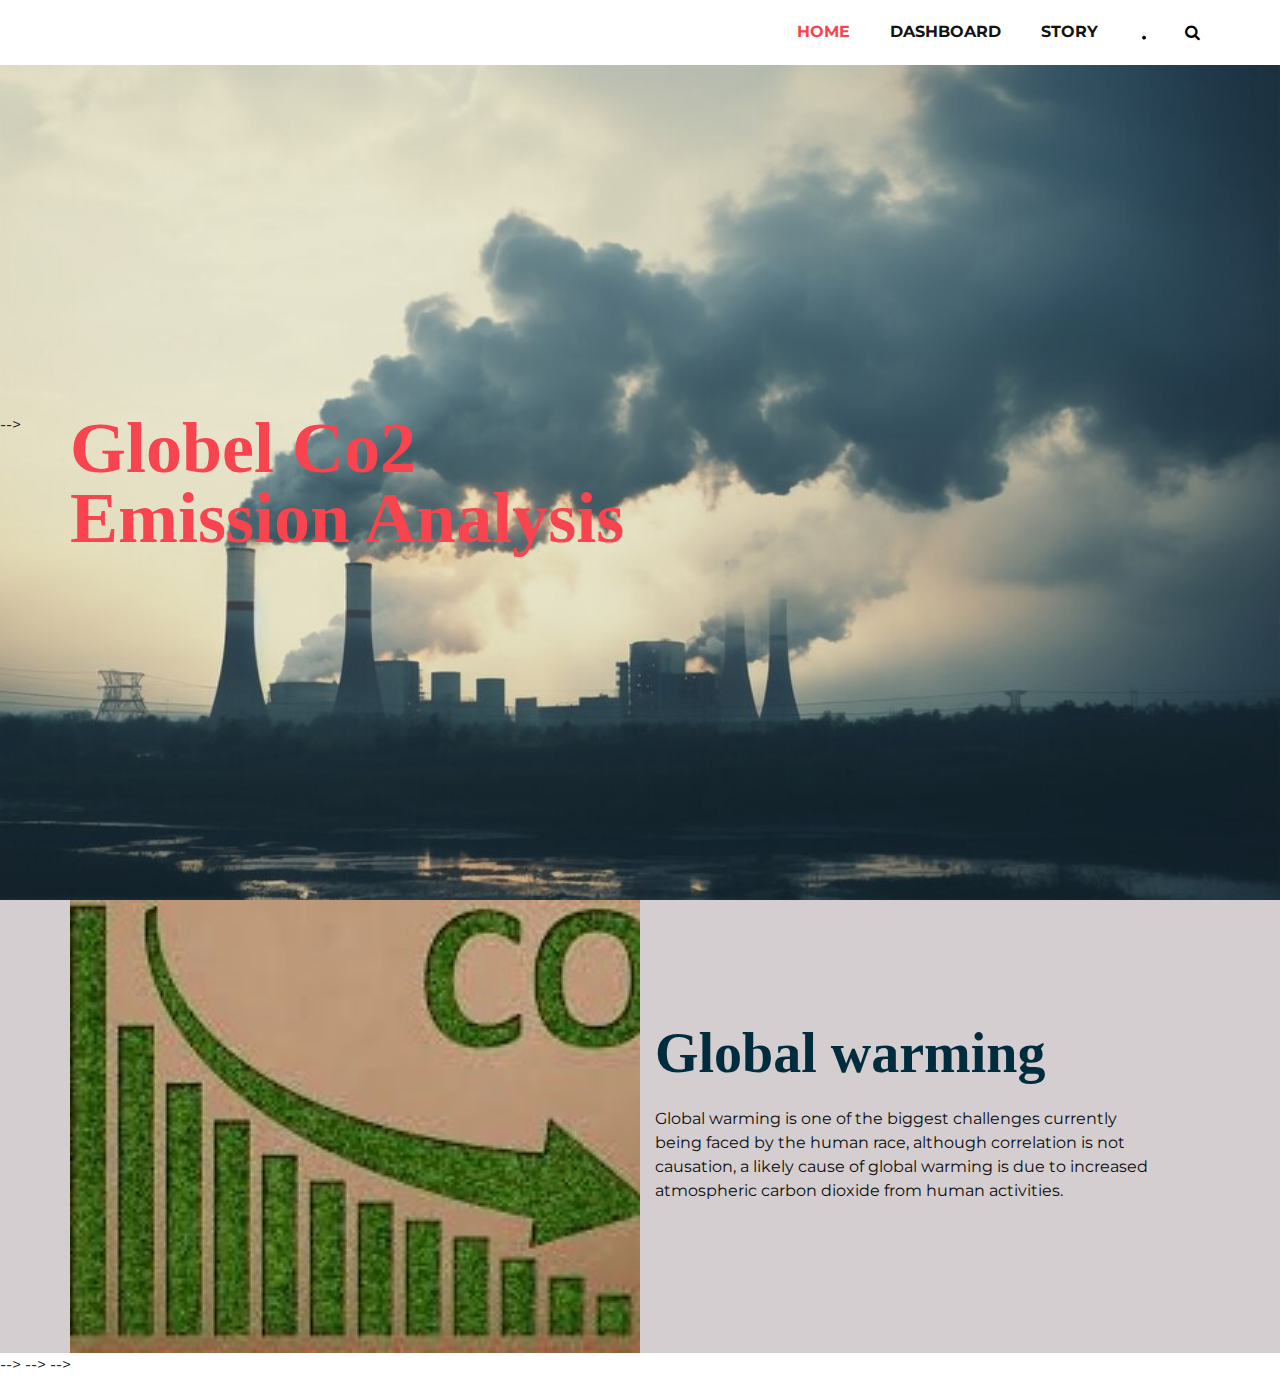
<file: index.html>
<!DOCTYPE html>
<html>
   <head>
      <!-- Basic -->
      <meta charset="utf-8" />
      <meta http-equiv="X-UA-Compatible" content="IE=edge" />
      <!-- Mobile Metas -->
      <meta name="viewport" content="width=device-width, initial-scale=1, shrink-to-fit=no" />
      <!-- Site Metas -->
      <meta name="keywords" content="" />
      <meta name="description" content="" />
      <meta name="author" content="" />
      <link rel="shortcut icon" href="" type="">
      <title>Famms - Fashion HTML Template</title>
      <!-- bootstrap core css -->
      <link rel="stylesheet" type="text/css" href="css/bootstrap.css" />
      <!-- font awesome style -->
      <link href="css/font-awesome.min.css" rel="stylesheet" />
      <!-- Custom styles for this template -->
      <link href="css/style.css" rel="stylesheet" />
      <!-- responsive style -->
      <link href="css/responsive.css" rel="stylesheet" />
   </head>
   <body>
      <div class="hero_area">
         <!-- header section strats -->
         <header class="header_section">
            <div class="container">
               <nav class="navbar navbar-expand-lg custom_nav-container ">
                  <a class="navbar-brand" href="index.html"></a>
                  <button class="navbar-toggler" type="button" data-toggle="collapse" data-target="#navbarSupportedContent" aria-controls="navbarSupportedContent" aria-expanded="false" aria-label="Toggle navigation">
                  <span class=""> </span>
                  </button>
                  <div class="collapse navbar-collapse" id="navbarSupportedContent">
                     <ul class="navbar-nav">
                        <li class="nav-item active">
                           <a class="nav-link" href="index.html">Home <span class="sr-only">(current)</span></a>
                        </li>
                       <li class="nav-item dropdown">
                           <!-- <a class="nav-link dropdown-toggle" href="#" data-toggle="dropdown" role="button" aria-haspopup="true" aria-expanded="true"> <span class="nav-label">Pages <span class="caret"></span></a> -->
                           <ul class="dropdown-menu">
                              <!-- <li><a href="about.html">About</a></li> -->
                              <!-- <li><a href="testimonial.html">Testimonial</a></li> -->
                           </ul>
                        </li>
                        <li class="nav-item">
                           <a class="nav-link" href="product.html">Dashboard</a>
                        </li>
                        <li class="nav-item">
                           <a class="nav-link" href="blog_list.html">Story</a>
                        </li>
                        <li class="nav-item">
                           <!-- <a class="nav-link" href="contact.html">Contact</a> -->
                        </li>
                        <li class="nav-item">
                           <a class="nav-link" href="#">
                              <svg version="1.1" id="Capa_1" xmlns="http://www.w3.org/2000/svg" xmlns:xlink="http://www.w3.org/1999/xlink" x="0px" y="0px" viewBox="0 0 456.029 456.029" style="enable-background:new 0 0 456.029 456.029;" xml:space="preserve">
                                 <!-- <g>
                                    <g>
                                       <!-- <path d="M345.6,338.862c-29.184,0-53.248,23.552-53.248,53.248c0,29.184,23.552,53.248,53.248,53.248
                                          c29.184,0,53.248-23.552,53.248-53.248C398.336,362.926,374.784,338.862,345.6,338.862z" /> -->
                                    <!-- </g>
                                 </g>
                                 <g>
                                    <g> -->
                                       <!-- <path d="M439.296,84.91c-1.024,0-2.56-0.512-4.096-0.512H112.64l-5.12-34.304C104.448,27.566,84.992,10.67,61.952,10.67H20.48
                                          C9.216,10.67,0,19.886,0,31.15c0,11.264,9.216,20.48,20.48,20.48h41.472c2.56,0,4.608,2.048,5.12,4.608l31.744,216.064
                                          c4.096,27.136,27.648,47.616,55.296,47.616h212.992c26.624,0,49.664-18.944,55.296-45.056l33.28-166.4
                                          C457.728,97.71,450.56,86.958,439.296,84.91z" />
                                    </g> -->
                                 <!-- </g>
                                 <g> --> -->
                                    <g>
                                       <path d="M215.04,389.55c-1.024-28.16-24.576-50.688-52.736-50.688c-29.696,1.536-52.224,26.112-51.2,55.296
                                          c1.024,28.16,24.064,50.688,52.224,50.688h1.024C193.536,443.31,216.576,418.734,215.04,389.55z" />
                                    </g>
                                 </g>
                                 <g>
                                 </g>
                                 <g>
                                 </g>
                                 <g>
                                 </g>
                                 <g>
                                 </g>
                                 <g>
                                 </g>
                                 <g>
                                 </g>
                                 <g>
                                 </g>
                                 <g>
                                 </g>
                                 <g>
                                 </g>
                                 <g>
                                 </g>
                                 <g>
                                 </g>
                                 <g>
                                 </g>
                                 <g>
                                 </g>
                                 <g>
                                 </g>
                                 <g>
                                 </g>
                              </svg>
                           </a>
                        </li>
                        <form class="form-inline">
                           <button class="btn  my-2 my-sm-0 nav_search-btn" type="submit">
                           <i class="fa fa-search" aria-hidden="true"></i>
                           </button>
                        </form>
                     </ul>
                  </div>
               </nav>
            </div>
         </header>
         <!-- end header section -->
         <!-- slider section -->
         <section class="slider_section ">
            <div class="slider_bg_box">
               <img src="images\syam.jpg" alt="" height="300px" width="300px">
            </div>
            <div id="customCarousel1" class="carousel slide" data-ride="carousel">
               <div class="carousel-inner">
                  <div class="carousel-item active">
                     <div class="container ">
                        <div class="row">
                           <div class="col-md-7 col-lg-6 ">
                              <div class="detail-box">
                                 <h1>
                                    <span>
                                    Globel Co2 Emission Analysis 
                                    </span>
                                    <br>
                                 
                                 </h1>
                                
                                 <!-- <div class="btn-box">
                                    <a href="" class="btn1">
                                    
                                    </a>
                                 </div> -->
                              </div>
                           </div>
                        </div>
                     </div>
                  </div>
                  <!-- <div class="carousel-item ">
                     <div class="container ">
                        <div class="row">
                           <div class="col-md-7 col-lg-6 ">
                              <div class="detail-box">
                                 <h1>
                                    <span>
                                    Sale 20% Off
                                    </span>
                                    <br>
                                    On Everything
                                 </h1>
                                 <p>
                                    Explicabo esse amet tempora quibusdam laudantium, laborum eaque magnam fugiat hic? Esse dicta aliquid error repudiandae earum suscipit fugiat molestias, veniam, vel architecto veritatis delectus repellat modi impedit sequi.
                                 </p>
                                 <div class="btn-box">
                                    <a href="" class="btn1">
                                    Shop Now
                                    </a>
                                 </div>
                              </div>
                           </div>
                        </div>
                     </div>
                  </div> -->
                  <!-- <div class="carousel-item">
                     <div class="container ">
                        <div class="row">
                           <div class="col-md-7 col-lg-6 ">
                              <div class="detail-box">
                                 <h1>
                                    <span>
                                    Sale 20% Off
                                    </span>
                                    <br>
                                    On Everything
                                 </h1>
                                 <p>
                                    Explicabo esse amet tempora quibusdam laudantium, laborum eaque magnam fugiat hic? Esse dicta aliquid error repudiandae earum suscipit fugiat molestias, veniam, vel architecto veritatis delectus repellat modi impedit sequi.
                                 </p>
                                 <div class="btn-box">
                                    <a href="" class="btn1">
                                    Shop Now
                                    </a>
                                 </div>
                              </div>
                           </div>
                        </div>
                     </div>
                  </div>
               </div> -->
               <!-- <div class="container">
                  <ol class="carousel-indicators">
                     <li data-target="#customCarousel1" data-slide-to="0" class="active"></li>
                     <li data-target="#customCarousel1" data-slide-to="1"></li>
                     <li data-target="#customCarousel1" data-slide-to="2"></li>
                  </ol>
               </div>
            </div>
         </section>
         <!-- end slider section -->
      <!-- </div> --> -->
      <!-- why section -->
      <!-- <section class="why_section layout_padding">
         <div class="container">
            <div class="heading_container heading_center">
               <h2>
                  Why Shop With Us
               </h2>
            </div>
            <div class="row">
               <div class="col-md-4">
                  <div class="box ">
                     <div class="img-box">
                        <svg version="1.1" id="Layer_1" xmlns="http://www.w3.org/2000/svg" xmlns:xlink="http://www.w3.org/1999/xlink" x="0px" y="0px" viewBox="0 0 512 512" style="enable-background:new 0 0 512 512;" xml:space="preserve">
                           <g>
                              <g> -->
                                 <!-- <path d="M476.158,231.363l-13.259-53.035c3.625-0.77,6.345-3.986,6.345-7.839v-8.551c0-18.566-15.105-33.67-33.67-33.67h-60.392
                                    V110.63c0-9.136-7.432-16.568-16.568-16.568H50.772c-9.136,0-16.568,7.432-16.568,16.568V256c0,4.427,3.589,8.017,8.017,8.017
                                    c4.427,0,8.017-3.589,8.017-8.017V110.63c0-0.295,0.239-0.534,0.534-0.534h307.841c0.295,0,0.534,0.239,0.534,0.534v145.372
                                    c0,4.427,3.589,8.017,8.017,8.017c4.427,0,8.017-3.589,8.017-8.017v-9.088h94.569c0.008,0,0.014,0.002,0.021,0.002
                                    c0.008,0,0.015-0.001,0.022-0.001c11.637,0.008,21.518,7.646,24.912,18.171h-24.928c-4.427,0-8.017,3.589-8.017,8.017v17.102
                                    c0,13.851,11.268,25.119,25.119,25.119h9.086v35.273h-20.962c-6.886-19.883-25.787-34.205-47.982-34.205
                                    s-41.097,14.322-47.982,34.205h-3.86v-60.393c0-4.427-3.589-8.017-8.017-8.017c-4.427,0-8.017,3.589-8.017,8.017v60.391H192.817
                                    c-6.886-19.883-25.787-34.205-47.982-34.205s-41.097,14.322-47.982,34.205H50.772c-0.295,0-0.534-0.239-0.534-0.534v-17.637
                                    h34.739c4.427,0,8.017-3.589,8.017-8.017s-3.589-8.017-8.017-8.017H8.017c-4.427,0-8.017,3.589-8.017,8.017
                                    s3.589,8.017,8.017,8.017h26.188v17.637c0,9.136,7.432,16.568,16.568,16.568h43.304c-0.002,0.178-0.014,0.355-0.014,0.534
                                    c0,27.996,22.777,50.772,50.772,50.772s50.772-22.776,50.772-50.772c0-0.18-0.012-0.356-0.014-0.534h180.67
                                    c-0.002,0.178-0.014,0.355-0.014,0.534c0,27.996,22.777,50.772,50.772,50.772c27.995,0,50.772-22.776,50.772-50.772
                                    c0-0.18-0.012-0.356-0.014-0.534h26.203c4.427,0,8.017-3.589,8.017-8.017v-85.511C512,251.989,496.423,234.448,476.158,231.363z
                                    M375.182,144.301h60.392c9.725,0,17.637,7.912,17.637,17.637v0.534h-78.029V144.301z M375.182,230.881v-52.376h71.235
                                    l13.094,52.376H375.182z M144.835,401.904c-19.155,0-34.739-15.583-34.739-34.739s15.584-34.739,34.739-34.739
                                    c19.155,0,34.739,15.583,34.739,34.739S163.99,401.904,144.835,401.904z M427.023,401.904c-19.155,0-34.739-15.583-34.739-34.739
                                    s15.584-34.739,34.739-34.739c19.155,0,34.739,15.583,34.739,34.739S446.178,401.904,427.023,401.904z M495.967,299.29h-9.086
                                    c-5.01,0-9.086-4.076-9.086-9.086v-9.086h18.171V299.29z" />
                              </g>
                           </g>
                           <g>
                              <g>
                                 <path d="M144.835,350.597c-9.136,0-16.568,7.432-16.568,16.568c0,9.136,7.432,16.568,16.568,16.568
                                    c9.136,0,16.568-7.432,16.568-16.568C161.403,358.029,153.971,350.597,144.835,350.597z" />
                              </g>
                           </g>
                           <g>
                              <g>
                                 <path d="M427.023,350.597c-9.136,0-16.568,7.432-16.568,16.568c0,9.136,7.432,16.568,16.568,16.568
                                    c9.136,0,16.568-7.432,16.568-16.568C443.591,358.029,436.159,350.597,427.023,350.597z" />
                              </g>
                           </g>
                           <g>
                              <g>
                                 <path d="M332.96,316.393H213.244c-4.427,0-8.017,3.589-8.017,8.017s3.589,8.017,8.017,8.017H332.96
                                    c4.427,0,8.017-3.589,8.017-8.017S337.388,316.393,332.96,316.393z" />
                              </g>
                           </g>
                           <g>
                              <g>
                                 <path d="M127.733,282.188H25.119c-4.427,0-8.017,3.589-8.017,8.017s3.589,8.017,8.017,8.017h102.614
                                    c4.427,0,8.017-3.589,8.017-8.017S132.16,282.188,127.733,282.188z" />
                              </g>
                           </g>
                           <g>
                              <g> -->
                                 <!-- <path d="M278.771,173.37c-3.13-3.13-8.207-3.13-11.337,0.001l-71.292,71.291l-37.087-37.087c-3.131-3.131-8.207-3.131-11.337,0
                                    c-3.131,3.131-3.131,8.206,0,11.337l42.756,42.756c1.565,1.566,3.617,2.348,5.668,2.348s4.104-0.782,5.668-2.348l76.96-76.96
                                    C281.901,181.576,281.901,176.501,278.771,173.37z" />
                              </g>
                           </g>
                           <g>
                           </g>
                           <g>
                           </g>
                           <g>
                           </g>
                           <g>
                           </g>
                           <g>
                           </g>
                           <g>
                           </g>
                           <g>
                           </g>
                           <g>
                           </g>
                           <g>
                           </g>
                           <g>
                           </g>
                           <g>
                           </g>
                           <g>
                           </g>
                           <g>
                           </g>
                           <g>
                           </g>
                           <g>
                           </g>
                        </svg>
                     </div> -->
                     <!-- <div class="detail-box">
                        <h5>
                           Fast Delivery
                        </h5>
                        <p>
                           variations of passages of Lorem Ipsum available
                        </p>
                     </div> -->
                  <!-- </div>
               </div>
               <div class="col-md-4">
                  <div class="box ">
                     <div class="img-box">
                        <svg version="1.1" id="Capa_1" xmlns="http://www.w3.org/2000/svg" xmlns:xlink="http://www.w3.org/1999/xlink" x="0px" y="0px" viewBox="0 0 490.667 490.667" style="enable-background:new 0 0 490.667 490.667;" xml:space="preserve">
                           <g>
                              <g> -->
                                 <!-- <path d="M138.667,192H96c-5.888,0-10.667,4.779-10.667,10.667V288c0,5.888,4.779,10.667,10.667,10.667s10.667-4.779,10.667-10.667
                                    v-74.667h32c5.888,0,10.667-4.779,10.667-10.667S144.555,192,138.667,192z" />
                              </g>
                           </g>
                           <g>
                              <g>
                                 <path d="M117.333,234.667H96c-5.888,0-10.667,4.779-10.667,10.667S90.112,256,96,256h21.333c5.888,0,10.667-4.779,10.667-10.667
                                    S123.221,234.667,117.333,234.667z" />
                              </g> -->
                           <!-- </g>
                           <g>
                              <g>
                                 <path d="M245.333,0C110.059,0,0,110.059,0,245.333s110.059,245.333,245.333,245.333s245.333-110.059,245.333-245.333
                                    S380.608,0,245.333,0z M245.333,469.333c-123.52,0-224-100.48-224-224s100.48-224,224-224s224,100.48,224,224
                                    S368.853,469.333,245.333,469.333z" />
                              </g>
                           </g>
                           <g>
                              <g>
                                 <path d="M386.752,131.989C352.085,88.789,300.544,64,245.333,64s-106.752,24.789-141.419,67.989
                                    c-3.691,4.587-2.965,11.307,1.643,14.997c4.587,3.691,11.307,2.965,14.976-1.643c30.613-38.144,76.096-60.011,124.8-60.011
                                    s94.187,21.867,124.779,60.011c2.112,2.624,5.205,3.989,8.32,3.989c2.368,0,4.715-0.768,6.677-2.347
                                    C389.717,143.296,390.443,136.576,386.752,131.989z" /> -->
                              <!-- </g>
                           </g>
                           <g>
                              <g>
                                 <path d="M376.405,354.923c-4.224-4.032-11.008-3.861-15.061,0.405c-30.613,32.235-71.808,50.005-116.011,50.005
                                    s-85.397-17.771-115.989-50.005c-4.032-4.309-10.816-4.437-15.061-0.405c-4.309,4.053-4.459,10.816-0.405,15.083
                                    c34.667,36.544,81.344,56.661,131.456,56.661s96.789-20.117,131.477-56.661C380.864,365.739,380.693,358.976,376.405,354.923z" />
                              </g>
                           </g>
                           <g>
                              <g>
                                 <path d="M206.805,255.723c15.701-2.027,27.861-15.488,27.861-31.723c0-17.643-14.357-32-32-32h-21.333
                                    c-5.888,0-10.667,4.779-10.667,10.667v42.581c0,0.043,0,0.107,0,0.149V288c0,5.888,4.779,10.667,10.667,10.667
                                    S192,293.888,192,288v-16.917l24.448,24.469c2.091,2.069,4.821,3.115,7.552,3.115c2.731,0,5.461-1.045,7.531-3.136
                                    c4.16-4.16,4.16-10.923,0-15.083L206.805,255.723z M192,234.667v-21.333h10.667c5.867,0,10.667,4.779,10.667,10.667
                                    s-4.8,10.667-10.667,10.667H192z" />
                              </g>
                           </g>
                           <g>
                              <g>
                                 <path d="M309.333,277.333h-32v-64h32c5.888,0,10.667-4.779,10.667-10.667S315.221,192,309.333,192h-42.667
                                    c-5.888,0-10.667,4.779-10.667,10.667V288c0,5.888,4.779,10.667,10.667,10.667h42.667c5.888,0,10.667-4.779,10.667-10.667
                                    S315.221,277.333,309.333,277.333z" />
                              </g>
                           </g>
                           <g>
                              <g>
                                 <path d="M288,234.667h-21.333c-5.888,0-10.667,4.779-10.667,10.667S260.779,256,266.667,256H288
                                    c5.888,0,10.667-4.779,10.667-10.667S293.888,234.667,288,234.667z" />
                              </g> -->
                           <!-- </g>
                           <g>
                              <g>
                                 <path d="M394.667,277.333h-32v-64h32c5.888,0,10.667-4.779,10.667-10.667S400.555,192,394.667,192H352
                                    c-5.888,0-10.667,4.779-10.667,10.667V288c0,5.888,4.779,10.667,10.667,10.667h42.667c5.888,0,10.667-4.779,10.667-10.667
                                    S400.555,277.333,394.667,277.333z" />
                              </g>
                           </g>
                           <g>
                              <g>
                                 <path d="M373.333,234.667H352c-5.888,0-10.667,4.779-10.667,10.667S346.112,256,352,256h21.333
                                    c5.888,0,10.667-4.779,10.667-10.667S379.221,234.667,373.333,234.667z" />
                              </g>
                           </g>
                           <g>
                           </g>
                           <g>
                           </g>
                           <g>
                           </g>
                           <g>
                           </g>
                           <g>
                           </g>
                           <g>
                           </g>
                           <g>
                           </g>
                           <g>
                           </g>
                           <g>
                           </g>
                           <g>
                           </g>
                           <g>
                           </g>
                           <g>
                           </g>
                           <g>
                           </g>
                           <g>
                           </g>
                           <g>
                           </g>
                        </svg>
                     </div>
                     <div class="detail-box">
                        <h5>
                           Free Shiping
                        </h5>
                        <p>
                           variations of passages of Lorem Ipsum available
                        </p>
                     </div>
                  </div>
               </div> -->
               <!-- <div class="col-md-4">
                  <div class="box ">
                     <div class="img-box">
                        <svg id="_30_Premium" height="512" viewBox="0 0 512 512" width="512" xmlns="http://www.w3.org/2000/svg" data-name="30_Premium">
                           <g id="filled"> -->
                              <!-- <path d="m252.92 300h3.08a124.245 124.245 0 1 0 -4.49-.09c.075.009.15.023.226.03.394.039.789.06 1.184.06zm-96.92-124a100 100 0 1 1 100 100 100.113 100.113 0 0 1 -100-100z" />
                              <path d="m447.445 387.635-80.4-80.4a171.682 171.682 0 0 0 60.955-131.235c0-94.841-77.159-172-172-172s-172 77.159-172 172c0 73.747 46.657 136.794 112 161.2v158.8c-.3 9.289 11.094 15.384 18.656 9.984l41.344-27.562 41.344 27.562c7.574 5.4 18.949-.7 18.656-9.984v-70.109l46.6 46.594c6.395 6.789 18.712 3.025 20.253-6.132l9.74-48.724 48.725-9.742c9.163-1.531 12.904-13.893 6.127-20.252zm-339.445-211.635c0-81.607 66.393-148 148-148s148 66.393 148 148-66.393 148-148 148-148-66.393-148-148zm154.656 278.016a12 12 0 0 0 -13.312 0l-29.344 19.562v-129.378a172.338 172.338 0 0 0 72 0v129.38zm117.381-58.353a12 12 0 0 0 -9.415 9.415l-6.913 34.58-47.709-47.709v-54.749a171.469 171.469 0 0 0 31.467-15.6l67.151 67.152z" />
                              <path d="m287.62 236.985c8.349 4.694 19.251-3.212 17.367-12.618l-5.841-35.145 25.384-25c7.049-6.5 2.89-19.3-6.634-20.415l-35.23-5.306-15.933-31.867c-4.009-8.713-17.457-8.711-21.466 0l-15.933 31.866-35.23 5.306c-9.526 1.119-13.681 13.911-6.634 20.415l25.384 25-5.841 35.145c-1.879 9.406 9 17.31 17.367 12.618l31.62-16.414zm-53-32.359 2.928-17.615a12 12 0 0 0 -3.417-10.516l-12.721-12.531 17.658-2.66a12 12 0 0 0 8.947-6.5l7.985-15.971 7.985 15.972a12 12 0 0 0 8.947 6.5l17.658 2.66-12.723 12.535a12 12 0 0 0 -3.417 10.516l2.928 17.615-15.849-8.231a12 12 0 0 0 -11.058 0z" />
                           </g> -->
                        <!-- </svg>
                     </div>
                     <div class="detail-box">
                        <h5>
                           Best Quality
                        </h5>
                        <p> -->
                           <!-- variations of passages of Lorem Ipsum available
                        </p> -->
                     </div>
                  </div>
               </div>
            </div>
         </div>
      </section>
      <!-- end why section -->
      
      <!-- arrival section -->
      <section class="arrival_section">
         <div class="container">
            <div class="box">
               <div class="arrival_bg_box">
                  <img src="images\images.jpeg"  alt="">
               </div>
               <div class="row">
                  <div class="col-md-6 ml-auto">
                     <div class="heading_container remove_line_bt">
                        <h2>
                           Global warming
                        </h2>
                     </div>
                     <p style="margin-top: 20px;margin-bottom: 30px;">
                        Global warming is one of the biggest challenges currently being faced by the human race, although
correlation is not causation, a likely cause of global warming is due to increased atmospheric carbon
dioxide from human activities. 
                     </p>
                     <!-- <a href="">
                     Shop Now
                     </a> -->
                  </div>
               </div>
            </div>
         </div>
      </section>
      <!-- end arrival section -->
      
      <!-- product section -->
      <!-- <section class="product_section layout_padding">
         <div class="container">
            <div class="heading_container heading_center">
               <h2>
                  Our <span>products</span>
               </h2>
            </div>
            <div class="row">
               <div class="col-sm-6 col-md-4 col-lg-4">
                  <div class="box">
                     <div class="option_container">
                        <div class="options">
                           <a href="" class="option1">
                           Men's Shirt
                           </a>
                           <a href="" class="option2">
                           Buy Now
                           </a> -->
                        <!-- </div>
                     </div>
                     <div class="img-box">
                        <img src="images/p1.png" alt="">
                     </div>
                     <div class="detail-box">
                        <h5>
                           Men's Shirt
                        </h5>
                        <h6>
                           $75
                        </h6>
                     </div>
                  </div>
               </div>
               <div class="col-sm-6 col-md-4 col-lg-4">
                  <div class="box">
                     <div class="option_container">
                        <div class="options">
                           <a href="" class="option1">
                           Add To Cart
                           </a>
                           <a href="" class="option2">
                           Buy Now
                           </a> -->
                        <!-- </div>
                     </div>
                     <div class="img-box">
                        <img src="images/p2.png" alt="">
                     </div>
                     <div class="detail-box">
                        <h5>
                           Men's Shirt
                        </h5>
                        <h6>
                           $80
                        </h6>
                     </div>
                  </div>
               </div>
               <div class="col-sm-6 col-md-4 col-lg-4">
                  <div class="box">
                     <div class="option_container">
                        <div class="options">
                           <a href="" class="option1">
                           Add To Cart
                           </a>
                           <a href="" class="option2">
                           Buy Now
                           </a>
                        </div>
                     </div> -->
                     <!-- <div class="img-box">
                        <img src="images/p3.png" alt="">
                     </div>
                     <div class="detail-box">
                        <h5>
                           Women's Dress
                        </h5>
                        <h6>
                           $68
                        </h6>
                     </div>
                  </div>
               </div>
               <div class="col-sm-6 col-md-4 col-lg-4">
                  <div class="box">
                     <div class="option_container">
                        <div class="options">
                           <a href="" class="option1">
                           Add To Cart
                           </a>
                           <a href="" class="option2">
                           Buy Now
                           </a>
                        </div>
                     </div>
                     <div class="img-box">
                        <img src="images/p4.png" alt="">
                     </div>
                     <div class="detail-box">
                        <h5>
                           Women's Dress
                        </h5>
                        <h6>
                           $70
                        </h6>
                     </div>
                  </div> -->
               <!-- </div>
               <div class="col-sm-6 col-md-4 col-lg-4">
                  <div class="box">
                     <div class="option_container">
                        <div class="options">
                           <a href="" class="option1">
                           Add To Cart
                           </a>
                           <a href="" class="option2">
                           Buy Now
                           </a>
                        </div>
                     </div>
                     <div class="img-box">
                        <img src="images/p5.png" alt="">
                     </div>
                     <div class="detail-box">
                        <h5>
                           Women's Dress
                        </h5>
                        <h6>
                           $75
                        </h6>
                     </div>
                  </div>
               </div>
               <div class="col-sm-6 col-md-4 col-lg-4">
                  <div class="box">
                     <div class="option_container">
                        <div class="options">
                           <a href="" class="option1">
                           Add To Cart
                           </a>
                           <a href="" class="option2">
                           Buy Now
                           </a>
                        </div>
                     </div> -->
                     <!-- <div class="img-box">
                        <img src="images/p6.png" alt="">
                     </div>
                     <div class="detail-box">
                        <h5>
                           Women's Dress
                        </h5>
                        <h6>
                           $58
                        </h6>
                     </div>
                  </div>
               </div>
               <div class="col-sm-6 col-md-4 col-lg-4">
                  <div class="box">
                     <div class="option_container">
                        <div class="options">
                           <a href="" class="option1">
                           Add To Cart
                           </a>
                           <a href="" class="option2">
                           Buy Now
                           </a>
                        </div>
                     </div>
                     <div class="img-box">
                        <img src="images/p7.png" alt="">
                     </div> -->
                     <!-- <div class="detail-box">
                        <h5>
                           Women's Dress
                        </h5>
                        <h6>
                           $80
                        </h6>
                     </div>
                  </div>
               </div>
               <div class="col-sm-6 col-md-4 col-lg-4">
                  <div class="box">
                     <div class="option_container">
                        <div class="options">
                           <a href="" class="option1">
                           Add To Cart
                           </a>
                           <a href="" class="option2">
                           Buy Now
                           </a>
                        </div>
                     </div>
                     <div class="img-box">
                        <img src="images/p8.png" alt="">
                     </div>
                     <div class="detail-box">
                        <h5>
                           Men's Shirt
                        </h5>
                        <h6>
                           $65
                        </h6>
                     </div>
                  </div>
               </div>
               <div class="col-sm-6 col-md-4 col-lg-4">
                  <div class="box">
                     <div class="option_container"> -->
                        <!-- <div class="options">
                           <a href="" class="option1">
                           Add To Cart
                           </a>
                           <a href="" class="option2">
                           Buy Now
                           </a>
                        </div>
                     </div>
                     <div class="img-box">
                        <img src="images/p9.png" alt="">
                     </div>
                     <div class="detail-box">
                        <h5>
                           Men's Shirt
                        </h5>
                        <h6>
                           $65
                        </h6>
                     </div>
                  </div>
               </div>
               <div class="col-sm-6 col-md-4 col-lg-4">
                  <div class="box">
                     <div class="option_container">
                        <div class="options">
                           <a href="" class="option1">
                           Add To Cart
                           </a>
                           <a href="" class="option2">
                           Buy Now
                           </a>
                        </div>
                     </div>
                     <div class="img-box">
                        <img src="images/p10.png" alt="">
                     </div>
                     <div class="detail-box">
                        <h5>
                           Men's Shirt
                        </h5>
                        <h6>
                           $65
                        </h6>
                     </div>
                  </div>
               </div>
               <div class="col-sm-6 col-md-4 col-lg-4">
                  <div class="box">
                     <div class="option_container">
                        <div class="options">
                           <a href="" class="option1">
                           Add To Cart
                           </a>
                           <a href="" class="option2">
                           Buy Now
                           </a>
                        </div>
                     </div>
                     <div class="img-box">
                        <img src="images/p11.png" alt="">
                     </div>
                     <div class="detail-box">
                        <h5>
                           Men's Shirt
                        </h5>
                        <h6>
                           $65
                        </h6>
                     </div>
                  </div>
               </div> -->
               <!-- <div class="col-sm-6 col-md-4 col-lg-4">
                  <div class="box">
                     <div class="option_container">
                        <div class="options">
                           <a href="" class="option1">
                           Add To Cart
                           </a>
                           <a href="" class="option2">
                           Buy Now
                           </a>
                        </div>
                     </div>
                     <div class="img-box">
                        <img src="images/p12.png" alt="">
                     </div> -->
                     <div class='tableauPlaceholder' id='viz1714138168112' style='position: relative'><noscript><a href='#'><img alt='Dashboard 1 ' src='https:&#47;&#47;public.tableau.com&#47;static&#47;images&#47;ta&#47;tableausyam&#47;Dashboard1&#47;1_rss.png' style='border: none' /></a></noscript><object class='tableauViz'  style='display:none;'><param name='host_url' value='https%3A%2F%2Fpublic.tableau.com%2F' /> <param name='embed_code_version' value='3' /> <param name='site_root' value='' /><param name='name' value='tableausyam&#47;Dashboard1' /><param name='tabs' value='no' /><param name='toolbar' value='yes' /><param name='static_image' value='https:&#47;&#47;public.tableau.com&#47;static&#47;images&#47;ta&#47;tableausyam&#47;Dashboard1&#47;1.png' /> <param name='animate_transition' value='yes' /><param name='display_static_image' value='yes' /><param name='display_spinner' value='yes' /><param name='display_overlay' value='yes' /><param name='display_count' value='yes' /><param name='language' value='en-US' /><param name='filter' value='publish=yes' /></object></div>                <script type='text/javascript'>                    var divElement = document.getElementById('viz1714138168112');                    var vizElement = divElement.getElementsByTagName('object')[0];                    if ( divElement.offsetWidth > 800 ) { vizElement.style.width='100%';vizElement.style.height=(divElement.offsetWidth*0.75)+'px';} else if ( divElement.offsetWidth > 500 ) { vizElement.style.width='100%';vizElement.style.height=(divElement.offsetWidth*0.75)+'px';} else { vizElement.style.width='100%';vizElement.style.height='1327px';}                     var scriptElement = document.createElement('script');                    scriptElement.src = 'https://public.tableau.com/javascripts/api/viz_v1.js';                    vizElement.parentNode.insertBefore(scriptElement, vizElement);                </script>
                     <div class="detail-box">
                        <!-- <h5>
                           Women's Dress
                        </h5>
                        <h6>
                           $65
                        </h6>
                     </div>
                  </div>
               </div>
            </div>
            <div class="btn-box">
               <a href="">
               View All products
               </a>
            </div>
         </div>
      </section> -->
      <!-- end product section -->

      <!-- subscribe section -->
      <!-- <section class="subscribe_section">
         <div class="container-fuild">
            <div class="box">
               <div class="row">
                  <div class="col-md-6 offset-md-3">
                     <div class="subscribe_form ">
                        <div class="heading_container heading_center">
                           <h3>Subscribe To Get Discount Offers</h3>
                        </div>
                        <p>Lorem ipsum dolor sit amet, consectetur adipiscing elit, sed do eiusmod tempor</p>
                        <form action="">
                           <input type="email" placeholder="Enter your email">
                           <button>
                           subscribe
                           </button> -->
                        <!-- </form>
                     </div>
                  </div>
               </div>
            </div>
         </div>
      </section>
      <!-- end subscribe section -->
      <!-- client section -->
      <!-- <section class="client_section layout_padding">
         <div class="container">
            <div class="heading_container heading_center">
               <h2>
                  Customer's Testimonial
               </h2>
            </div>
            <div id="carouselExample3Controls" class="carousel slide" data-ride="carousel">
               <div class="carousel-inner">
                  <div class="carousel-item active">
                     <div class="box col-lg-10 mx-auto">
                        <div class="img_container">
                           <div class="img-box">
                              <div class="img_box-inner">
                                 <img src="images/client.jpg" alt="">
                              </div>
                           </div>
                        </div>
                        <div class="detail-box">
                           <h5>
                              Anna Trevor
                           </h5>
                           <h6>
                              Customer
                           </h6>
                           <p>
                              Dignissimos reprehenderit repellendus nobis error quibusdam? Atque animi sint unde quis reprehenderit, et, perspiciatis, debitis totam est deserunt eius officiis ipsum ducimus ad labore modi voluptatibus accusantium sapiente nam! Quaerat.
                           </p>
                        </div>
                     </div>
                  </div> -->
                  <!-- <div class="carousel-item">
                     <div class="box col-lg-10 mx-auto">
                        <div class="img_container">
                           <div class="img-box">
                              <div class="img_box-inner">
                                 <img src="images/client.jpg" alt=""> -->
                              <!-- </div>
                           </div>
                        </div>
                        <div class="detail-box"> -->
                           <!-- <h5>
                              Anna Trevor
                           </h5> -->
                           <!-- <h6>
                              Customer
                           </h6> -->
                           <!-- <p>
                              Dignissimos reprehenderit repellendus nobis error quibusdam? Atque animi sint unde quis reprehenderit, et, perspiciatis, debitis totam est deserunt eius officiis ipsum ducimus ad labore modi voluptatibus accusantium sapiente nam! Quaerat.
                           </p>
                        </div> -->
                     <!-- </div>
                  </div>
                  <div class="carousel-item">
                     <div class="box col-lg-10 mx-auto"> --> -->
                        <!-- <div class="img_container">
                           <div class="img-box">
                              <div class="img_box-inner">
                                 <img src="images/client.jpg" alt=""> -->
                              <!-- </div>
                           </div>
                        </div>
                        <div class="detail-box">
                           <h5>
                              Anna Trevor
                           </h5>
                           <h6>
                              Customer -->
                           <!-- </h6>
                           <p>
                              Dignissimos reprehenderit repellendus nobis error quibusdam? Atque animi sint unde quis reprehenderit, et, perspiciatis, debitis totam est deserunt eius officiis ipsum ducimus ad labore modi voluptatibus accusantium sapiente nam! Quaerat.
                           </p>
                        </div>
                     </div>
                  </div>
               </div>
               <div class="carousel_btn_box"> -->
                  <!-- <a class="carousel-control-prev" href="#carouselExample3Controls" role="button" data-slide="prev">
                  <i class="fa fa-long-arrow-left" aria-hidden="true"></i>
                  <span class="sr-only">Previous</span>
                  </a>
                  <a class="carousel-control-next" href="#carouselExample3Controls" role="button" data-slide="next">
                  <i class="fa fa-long-arrow-right" aria-hidden="true"></i>
                  <span class="sr-only">Next</span> -->
                  <!-- </a>
               </div>
            </div>
         </div>
      </section>
      <!-- end client section -->
      <!-- footer start -->
      <!-- <footer>
         <div class="container">
            <div class="row">
               <div class="col-md-4">
                   <div class="full">
                      <div class="logo_footer">
                        <a href="#"><img width="210" src="images/logo.png" alt="#" /></a>
                      </div> -->
                      <!-- <div class="information_f">
                        <p><strong>ADDRESS:</strong> 28 White tower, Street Name New York City, USA</p>
                        <p><strong>TELEPHONE:</strong> +91 987 654 3210</p>
                        <p><strong>EMAIL:</strong> yourmain@gmail.com</p> -->
                      <!-- </div>
                   </div>
               </div> -->
               <!-- <div class="col-md-8">
                  <div class="row">
                  <div class="col-md-7">
                     <div class="row"> -->
                        <!-- <div class="col-md-6">
                     <div class="widget_menu">
                        <h3>Menu</h3> -->
                        <!-- <ul> -->
                           <!-- <li><a href="#">Home</a></li> -->
                           <!-- <li><a href="#">About</a></li> -->
                           <!-- <li><a href="#">Services</a></li>
                           <li><a href="#">Testimonial</a></li>
                           <li><a href="#">Blog</a></li> -->
                           <!-- <li><a href="#">Contact</a></li> -->
                        <!-- </ul>
                     </div>
                  </div> -->
                  <!-- <div class="col-md-6"> --> -->
                     <!-- <div class="widget_menu">
                        <h3>Account</h3>
                        <ul>
                           <li><a href="#">Account</a></li>
                           <li><a href="#">Checkout</a></li>
                           <li><a href="#">Login</a></li>
                           <li><a href="#">Register</a></li>
                           <li><a href="#">Shopping</a></li>
                           <li><a href="#">Widget</a></li>
                        </ul> -->
                     <!-- </div>
                  </div>
                     </div>
                  </div>     
                  <div class="col-md-5">
                     <div class="widget_menu">
                        <h3>Newsletter</h3>
                        <div class="information_f">
                          <p>Subscribe by our newsletter and get update protidin.</p>
                        </div>
                        <div class="form_sub">
                           <form>
                              <fieldset>
                                 <div class="field">
                                    <input type="email" placeholder="Enter Your Mail" name="email" />
                                    <input type="submit" value="Subscribe" />
                                 </div> -->
                              <!-- </fieldset>
                           </form>
                        </div>
                     </div>
                  </div>
                  </div>
               </div>
            </div>
         </div>
      </footer>
      <!-- footer end -->
      <!-- <div class="cpy_"> -->
         <!-- <p class="mx-auto">© 2021 All Rights Reserved By <a href="https://html.design/">Free Html Templates</a><br> -->
         
            <!-- Distributed By <a href="https://themewagon.com/" target="_blank">ThemeWagon</a> -->
          -->
         <!-- </p>
      </div> -->
      <!-- jQery -->
      <!-- <script src="js/jquery-3.4.1.min.js"></script> -->
      <!-- popper js -->
      <!-- <script src="js/popper.min.js"></script> -->
      <!-- bootstrap js -->
      <!-- <script src="js/bootstrap.js"></script> -->
      <!-- custom js -->
      <!-- <script src="js/custom.js"></script> -->
   </body>
</html>
</file>
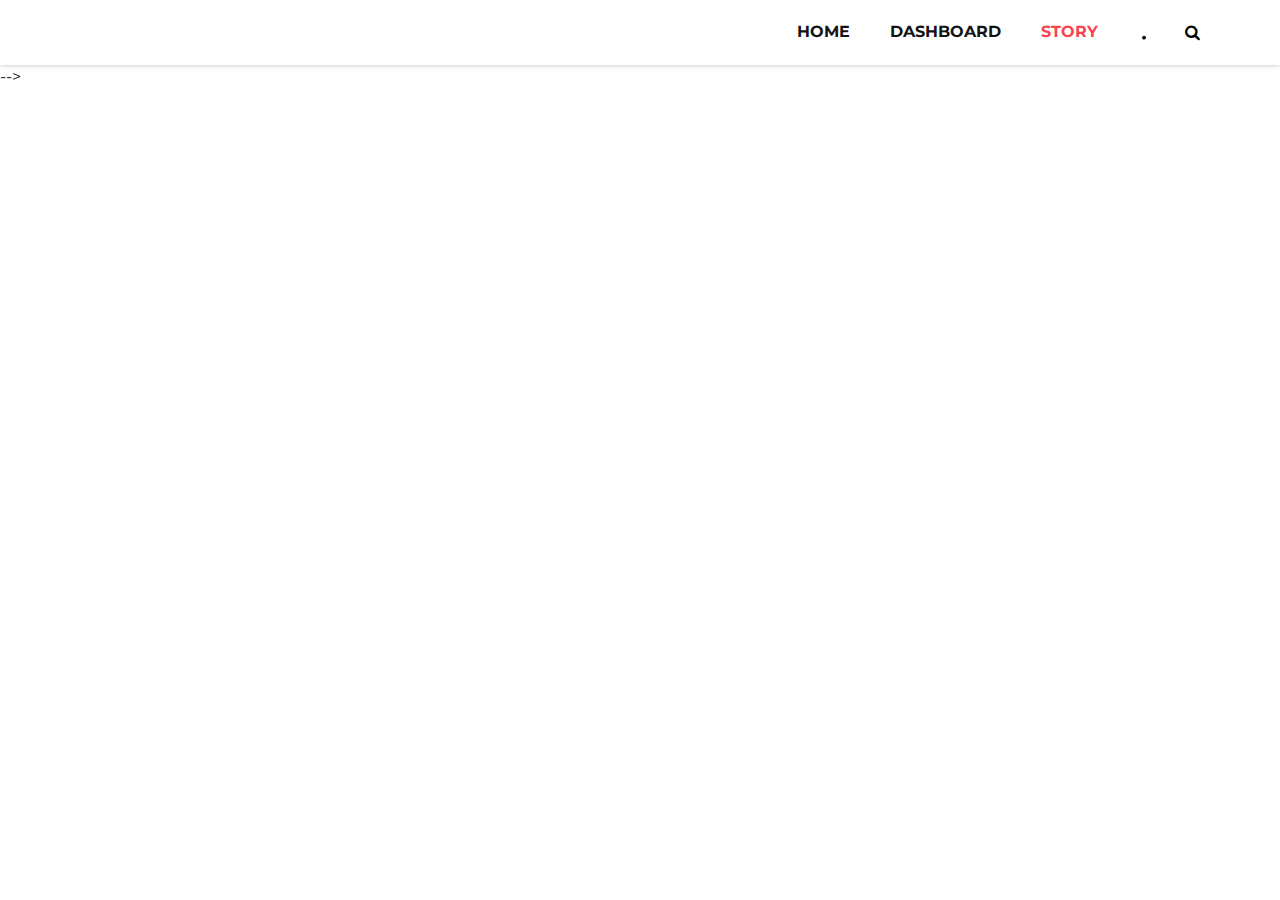
<file: blog_list.html>
<!DOCTYPE html>
<html>
   <head>
      <!-- Basic -->
      <meta charset="utf-8" />
      <meta http-equiv="X-UA-Compatible" content="IE=edge" />
      <!-- Mobile Metas -->
      <meta name="viewport" content="width=device-width, initial-scale=1, shrink-to-fit=no" />
      <!-- Site Metas -->
      <meta name="keywords" content="" />
      <meta name="description" content="" />
      <meta name="author" content="" />
      <link rel="shortcut icon" href=""" type="">
      <title>Famms - Fashion HTML Template</title>
      <!-- bootstrap core css -->
      <link rel="stylesheet" type="text/css" href="css/bootstrap.css" />
      <!-- font awesome style -->
      <link href="css/font-awesome.min.css" rel="stylesheet" />
      <!-- Custom styles for this template -->
      <link href="css/style.css" rel="stylesheet" />
      <!-- responsive style -->
      <link href="css/responsive.css" rel="stylesheet" />
   </head>
   <body class="sub_page">
      <div class="hero_area">
         <!-- header section strats -->
         <header class="header_section">
            <div class="container">
               <nav class="navbar navbar-expand-lg custom_nav-container ">
                  <a class="navbar-brand" href="index.html"></a>
                  <button class="navbar-toggler" type="button" data-toggle="collapse" data-target="#navbarSupportedContent" aria-controls="navbarSupportedContent" aria-expanded="false" aria-label="Toggle navigation">
                  <span class=""> </span>
                  </button>
                  <div class="collapse navbar-collapse" id="navbarSupportedContent">
                     <ul class="navbar-nav">
                        <li class="nav-item">
                           <a class="nav-link" href="index.html">Home <span class="sr-only">(current)</span></a>
                        </li>
                        <li class="nav-item dropdown">
                           <!-- <a class="nav-link dropdown-toggle" href="#" data-toggle="dropdown" role="button" aria-haspopup="true" aria-expanded="true"> <span class="nav-label">Pages <span class="caret"></span></a> -->
                           <ul class="dropdown-menu">
                              <!-- <li><a href="about.html">About</a></li> -->
                              <!-- <li><a href="testimonial.html">Testimonial</a></li> -->
                           </ul>
                        </li>
                        <li class="nav-item">
                           <a class="nav-link" href="product.html">Dashboard</a>
                        </li>
                        <li class="nav-item active">
                           <a class="nav-link" href="blog_list.html">Story</a>
                        </li>
                        <li class="nav-item">
                           <!-- <a class="nav-link" href="contact.html">Contact</a> -->
                        </li>
                        <li class="nav-item">
                           <a class="nav-link" href="#">
                              <svg version="1.1" id="Capa_1" xmlns="http://www.w3.org/2000/svg" xmlns:xlink="http://www.w3.org/1999/xlink" x="0px" y="0px" viewBox="0 0 456.029 456.029" style="enable-background:new 0 0 456.029 456.029;" xml:space="preserve">
                                 <!-- <g>
                                    <g>
                                       <path d="M345.6,338.862c-29.184,0-53.248,23.552-53.248,53.248c0,29.184,23.552,53.248,53.248,53.248
                                          c29.184,0,53.248-23.552,53.248-53.248C398.336,362.926,374.784,338.862,345.6,338.862z" />
                                    </g>
                                 </g>
                                 <g>
                                    <g>
                                       <path d="M439.296,84.91c-1.024,0-2.56-0.512-4.096-0.512H112.64l-5.12-34.304C104.448,27.566,84.992,10.67,61.952,10.67H20.48
                                          C9.216,10.67,0,19.886,0,31.15c0,11.264,9.216,20.48,20.48,20.48h41.472c2.56,0,4.608,2.048,5.12,4.608l31.744,216.064
                                          c4.096,27.136,27.648,47.616,55.296,47.616h212.992c26.624,0,49.664-18.944,55.296-45.056l33.28-166.4
                                          C457.728,97.71,450.56,86.958,439.296,84.91z" />
                                    </g>
                                 </g>
                                 <g> -->
                                    <g>
                                       <path d="M215.04,389.55c-1.024-28.16-24.576-50.688-52.736-50.688c-29.696,1.536-52.224,26.112-51.2,55.296
                                          c1.024,28.16,24.064,50.688,52.224,50.688h1.024C193.536,443.31,216.576,418.734,215.04,389.55z" />
                                    </g>
                                 </g>
                                 <g>
                                 </g>
                                 <g>
                                 </g>
                                 <g>
                                 </g>
                                 <g>
                                 </g>
                                 <g>
                                 </g>
                                 <g>
                                 </g>
                                 <g>
                                 </g>
                                 <g>
                                 </g>
                                 <g>
                                 </g>
                                 <g>
                                 </g>
                                 <g>
                                 </g>
                                 <g>
                                 </g>
                                 <g>
                                 </g>
                                 <g>
                                 </g>
                                 <g>
                                 </g>
                              </svg>
                           </a>
                        </li>
                        <form class="form-inline">
                           <button class="btn  my-2 my-sm-0 nav_search-btn" type="submit">
                           <i class="fa fa-search" aria-hidden="true"></i>
                           </button>
                        </form>
                     </ul>
                  </div>
               </nav>
            </div>
         </header>
         <!-- end header section -->
      </div>
      <div class='tableauPlaceholder' id='viz1714136587065' style='position: relative'><noscript><a href='#'><img alt='Story 1 ' src='https:&#47;&#47;public.tableau.com&#47;static&#47;images&#47;ta&#47;tableausyamprakash&#47;Story1&#47;1_rss.png' style='border: none' /></a></noscript><object class='tableauViz'  style='display:none;'><param name='host_url' value='https%3A%2F%2Fpublic.tableau.com%2F' /> <param name='embed_code_version' value='3' /> <param name='site_root' value='' /><param name='name' value='tableausyamprakash&#47;Story1' /><param name='tabs' value='no' /><param name='toolbar' value='yes' /><param name='static_image' value='https:&#47;&#47;public.tableau.com&#47;static&#47;images&#47;ta&#47;tableausyamprakash&#47;Story1&#47;1.png' /> <param name='animate_transition' value='yes' /><param name='display_static_image' value='yes' /><param name='display_spinner' value='yes' /><param name='display_overlay' value='yes' /><param name='display_count' value='yes' /><param name='language' value='en-US' /><param name='filter' value='publish=yes' /></object></div>                <script type='text/javascript'>                    var divElement = document.getElementById('viz1714136587065');                    var vizElement = divElement.getElementsByTagName('object')[0];                    vizElement.style.width='1016px';vizElement.style.height='991px';                    var scriptElement = document.createElement('script');                    scriptElement.src = 'https://public.tableau.com/javascripts/api/viz_v1.js';                    vizElement.parentNode.insertBefore(scriptElement, vizElement);                </script>
      <!-- inner page section -->
      <!-- <section class="inner_page_head">
         <div class="container_fuild">
            <div class="row">
               <div class="col-md-12">
                  <div class="full">
                     <h3>Blog List</h3>
                  </div>
               </div>
            </div>
         </div>
      </section> -->
      <!-- end inner page section -->
      <!-- why section -->
      <!-- <section class="why_section layout_padding">
         <div class="container">
            <div class="heading_container heading_center">
               <h2>
                  Why Shop With Us
               </h2>
            </div>
            <div class="row">
               <div class="col-md-4">
                  <div class="box ">
                     <div class="img-box">
                        <svg version="1.1" id="Layer_1" xmlns="http://www.w3.org/2000/svg" xmlns:xlink="http://www.w3.org/1999/xlink" x="0px" y="0px" viewBox="0 0 512 512" style="enable-background:new 0 0 512 512;" xml:space="preserve">
                           <g>
                              <g>
                                 <path d="M476.158,231.363l-13.259-53.035c3.625-0.77,6.345-3.986,6.345-7.839v-8.551c0-18.566-15.105-33.67-33.67-33.67h-60.392
                                    V110.63c0-9.136-7.432-16.568-16.568-16.568H50.772c-9.136,0-16.568,7.432-16.568,16.568V256c0,4.427,3.589,8.017,8.017,8.017
                                    c4.427,0,8.017-3.589,8.017-8.017V110.63c0-0.295,0.239-0.534,0.534-0.534h307.841c0.295,0,0.534,0.239,0.534,0.534v145.372
                                    c0,4.427,3.589,8.017,8.017,8.017c4.427,0,8.017-3.589,8.017-8.017v-9.088h94.569c0.008,0,0.014,0.002,0.021,0.002
                                    c0.008,0,0.015-0.001,0.022-0.001c11.637,0.008,21.518,7.646,24.912,18.171h-24.928c-4.427,0-8.017,3.589-8.017,8.017v17.102
                                    c0,13.851,11.268,25.119,25.119,25.119h9.086v35.273h-20.962c-6.886-19.883-25.787-34.205-47.982-34.205
                                    s-41.097,14.322-47.982,34.205h-3.86v-60.393c0-4.427-3.589-8.017-8.017-8.017c-4.427,0-8.017,3.589-8.017,8.017v60.391H192.817
                                    c-6.886-19.883-25.787-34.205-47.982-34.205s-41.097,14.322-47.982,34.205H50.772c-0.295,0-0.534-0.239-0.534-0.534v-17.637
                                    h34.739c4.427,0,8.017-3.589,8.017-8.017s-3.589-8.017-8.017-8.017H8.017c-4.427,0-8.017,3.589-8.017,8.017
                                    s3.589,8.017,8.017,8.017h26.188v17.637c0,9.136,7.432,16.568,16.568,16.568h43.304c-0.002,0.178-0.014,0.355-0.014,0.534
                                    c0,27.996,22.777,50.772,50.772,50.772s50.772-22.776,50.772-50.772c0-0.18-0.012-0.356-0.014-0.534h180.67
                                    c-0.002,0.178-0.014,0.355-0.014,0.534c0,27.996,22.777,50.772,50.772,50.772c27.995,0,50.772-22.776,50.772-50.772
                                    c0-0.18-0.012-0.356-0.014-0.534h26.203c4.427,0,8.017-3.589,8.017-8.017v-85.511C512,251.989,496.423,234.448,476.158,231.363z
                                    M375.182,144.301h60.392c9.725,0,17.637,7.912,17.637,17.637v0.534h-78.029V144.301z M375.182,230.881v-52.376h71.235
                                    l13.094,52.376H375.182z M144.835,401.904c-19.155,0-34.739-15.583-34.739-34.739s15.584-34.739,34.739-34.739
                                    c19.155,0,34.739,15.583,34.739,34.739S163.99,401.904,144.835,401.904z M427.023,401.904c-19.155,0-34.739-15.583-34.739-34.739
                                    s15.584-34.739,34.739-34.739c19.155,0,34.739,15.583,34.739,34.739S446.178,401.904,427.023,401.904z M495.967,299.29h-9.086
                                    c-5.01,0-9.086-4.076-9.086-9.086v-9.086h18.171V299.29z" />
                              </g>
                           </g>
                           <g>
                              <g>
                                 <path d="M144.835,350.597c-9.136,0-16.568,7.432-16.568,16.568c0,9.136,7.432,16.568,16.568,16.568
                                    c9.136,0,16.568-7.432,16.568-16.568C161.403,358.029,153.971,350.597,144.835,350.597z" />
                              </g>
                           </g>
                           <g>
                              <g>
                                 <path d="M427.023,350.597c-9.136,0-16.568,7.432-16.568,16.568c0,9.136,7.432,16.568,16.568,16.568
                                    c9.136,0,16.568-7.432,16.568-16.568C443.591,358.029,436.159,350.597,427.023,350.597z" />
                              </g>
                           </g>
                           <g>
                              <g>
                                 <path d="M332.96,316.393H213.244c-4.427,0-8.017,3.589-8.017,8.017s3.589,8.017,8.017,8.017H332.96
                                    c4.427,0,8.017-3.589,8.017-8.017S337.388,316.393,332.96,316.393z" />
                              </g>
                           </g>
                           <g>
                              <g>
                                 <path d="M127.733,282.188H25.119c-4.427,0-8.017,3.589-8.017,8.017s3.589,8.017,8.017,8.017h102.614
                                    c4.427,0,8.017-3.589,8.017-8.017S132.16,282.188,127.733,282.188z" />
                              </g>
                           </g>
                           <g>
                              <g>
                                 <path d="M278.771,173.37c-3.13-3.13-8.207-3.13-11.337,0.001l-71.292,71.291l-37.087-37.087c-3.131-3.131-8.207-3.131-11.337,0
                                    c-3.131,3.131-3.131,8.206,0,11.337l42.756,42.756c1.565,1.566,3.617,2.348,5.668,2.348s4.104-0.782,5.668-2.348l76.96-76.96
                                    C281.901,181.576,281.901,176.501,278.771,173.37z" />
                              </g>
                           </g>
                           <g>
                           </g>
                           <g>
                           </g>
                           <g>
                           </g>
                           <g>
                           </g>
                           <g>
                           </g>
                           <g>
                           </g>
                           <g>
                           </g>
                           <g>
                           </g>
                           <g>
                           </g>
                           <g>
                           </g>
                           <g>
                           </g>
                           <g>
                           </g>
                           <g>
                           </g>
                           <g>
                           </g>
                           <g>
                           </g>
                        </svg>
                     </div>
                     <div class="detail-box">
                        <h5>
                           Fast Delivery
                        </h5>
                        <p> -->
                           <!-- variations of passages of Lorem Ipsum available
                        </p>
                     </div>
                  </div>
               </div>
               <div class="col-md-4">
                  <div class="box ">
                     <div class="img-box">
                        <svg version="1.1" id="Capa_1" xmlns="http://www.w3.org/2000/svg" xmlns:xlink="http://www.w3.org/1999/xlink" x="0px" y="0px" viewBox="0 0 490.667 490.667" style="enable-background:new 0 0 490.667 490.667;" xml:space="preserve">
                           <g>
                              <g>
                                 <path d="M138.667,192H96c-5.888,0-10.667,4.779-10.667,10.667V288c0,5.888,4.779,10.667,10.667,10.667s10.667-4.779,10.667-10.667
                                    v-74.667h32c5.888,0,10.667-4.779,10.667-10.667S144.555,192,138.667,192z" />
                              </g>
                           </g>
                           <g>
                              <g>
                                 <path d="M117.333,234.667H96c-5.888,0-10.667,4.779-10.667,10.667S90.112,256,96,256h21.333c5.888,0,10.667-4.779,10.667-10.667
                                    S123.221,234.667,117.333,234.667z" />
                              </g>
                           </g>
                           <g>
                              <g>
                                 <path d="M245.333,0C110.059,0,0,110.059,0,245.333s110.059,245.333,245.333,245.333s245.333-110.059,245.333-245.333
                                    S380.608,0,245.333,0z M245.333,469.333c-123.52,0-224-100.48-224-224s100.48-224,224-224s224,100.48,224,224
                                    S368.853,469.333,245.333,469.333z" />
                              </g>
                           </g>
                           <g>
                              <g>
                                 <path d="M386.752,131.989C352.085,88.789,300.544,64,245.333,64s-106.752,24.789-141.419,67.989
                                    c-3.691,4.587-2.965,11.307,1.643,14.997c4.587,3.691,11.307,2.965,14.976-1.643c30.613-38.144,76.096-60.011,124.8-60.011
                                    s94.187,21.867,124.779,60.011c2.112,2.624,5.205,3.989,8.32,3.989c2.368,0,4.715-0.768,6.677-2.347
                                    C389.717,143.296,390.443,136.576,386.752,131.989z" />
                              </g>
                           </g>
                           <g>
                              <g>
                                 <path d="M376.405,354.923c-4.224-4.032-11.008-3.861-15.061,0.405c-30.613,32.235-71.808,50.005-116.011,50.005
                                    s-85.397-17.771-115.989-50.005c-4.032-4.309-10.816-4.437-15.061-0.405c-4.309,4.053-4.459,10.816-0.405,15.083
                                    c34.667,36.544,81.344,56.661,131.456,56.661s96.789-20.117,131.477-56.661C380.864,365.739,380.693,358.976,376.405,354.923z" />
                              </g>
                           </g>
                           <g>
                              <g>
                                 <path d="M206.805,255.723c15.701-2.027,27.861-15.488,27.861-31.723c0-17.643-14.357-32-32-32h-21.333
                                    c-5.888,0-10.667,4.779-10.667,10.667v42.581c0,0.043,0,0.107,0,0.149V288c0,5.888,4.779,10.667,10.667,10.667
                                    S192,293.888,192,288v-16.917l24.448,24.469c2.091,2.069,4.821,3.115,7.552,3.115c2.731,0,5.461-1.045,7.531-3.136
                                    c4.16-4.16,4.16-10.923,0-15.083L206.805,255.723z M192,234.667v-21.333h10.667c5.867,0,10.667,4.779,10.667,10.667
                                    s-4.8,10.667-10.667,10.667H192z" />
                              </g>
                           </g>
                           <g>
                              <g>
                                 <path d="M309.333,277.333h-32v-64h32c5.888,0,10.667-4.779,10.667-10.667S315.221,192,309.333,192h-42.667
                                    c-5.888,0-10.667,4.779-10.667,10.667V288c0,5.888,4.779,10.667,10.667,10.667h42.667c5.888,0,10.667-4.779,10.667-10.667
                                    S315.221,277.333,309.333,277.333z" />
                              </g>
                           </g>
                           <g>
                              <g>
                                 <path d="M288,234.667h-21.333c-5.888,0-10.667,4.779-10.667,10.667S260.779,256,266.667,256H288
                                    c5.888,0,10.667-4.779,10.667-10.667S293.888,234.667,288,234.667z" />
                              </g>
                           </g>
                           <g>
                              <g>
                                 <path d="M394.667,277.333h-32v-64h32c5.888,0,10.667-4.779,10.667-10.667S400.555,192,394.667,192H352
                                    c-5.888,0-10.667,4.779-10.667,10.667V288c0,5.888,4.779,10.667,10.667,10.667h42.667c5.888,0,10.667-4.779,10.667-10.667
                                    S400.555,277.333,394.667,277.333z" />
                              </g>
                           </g> -->
                           <!-- <g>
                              <g>
                                 <path d="M373.333,234.667H352c-5.888,0-10.667,4.779-10.667,10.667S346.112,256,352,256h21.333
                                    c5.888,0,10.667-4.779,10.667-10.667S379.221,234.667,373.333,234.667z" />
                              </g>
                           </g>
                           <g>
                           </g>
                           <g>
                           </g>
                           <g>
                           </g>
                           <g>
                           </g>
                           <g>
                           </g>
                           <g>
                           </g>
                           <g>
                           </g>
                           <g>
                           </g>
                           <g>
                           </g>
                           <g>
                           </g>
                           <g>
                           </g>
                           <g>
                           </g>
                           <g>
                           </g>
                           <g>
                           </g>
                           <g>
                           </g>
                        </svg>
                     </div>
                     <div class="detail-box">
                        <h5>
                           Free Shiping
                        </h5> -->
                        <!-- <p>
                           variations of passages of Lorem Ipsum available
                        </p>
                     </div>
                  </div>
               </div>
               <div class="col-md-4">
                  <div class="box ">
                     <div class="img-box">
                        <svg id="_30_Premium" height="512" viewBox="0 0 512 512" width="512" xmlns="http://www.w3.org/2000/svg" data-name="30_Premium">
                           <g id="filled">
                              <path d="m252.92 300h3.08a124.245 124.245 0 1 0 -4.49-.09c.075.009.15.023.226.03.394.039.789.06 1.184.06zm-96.92-124a100 100 0 1 1 100 100 100.113 100.113 0 0 1 -100-100z" />
                              <path d="m447.445 387.635-80.4-80.4a171.682 171.682 0 0 0 60.955-131.235c0-94.841-77.159-172-172-172s-172 77.159-172 172c0 73.747 46.657 136.794 112 161.2v158.8c-.3 9.289 11.094 15.384 18.656 9.984l41.344-27.562 41.344 27.562c7.574 5.4 18.949-.7 18.656-9.984v-70.109l46.6 46.594c6.395 6.789 18.712 3.025 20.253-6.132l9.74-48.724 48.725-9.742c9.163-1.531 12.904-13.893 6.127-20.252zm-339.445-211.635c0-81.607 66.393-148 148-148s148 66.393 148 148-66.393 148-148 148-148-66.393-148-148zm154.656 278.016a12 12 0 0 0 -13.312 0l-29.344 19.562v-129.378a172.338 172.338 0 0 0 72 0v129.38zm117.381-58.353a12 12 0 0 0 -9.415 9.415l-6.913 34.58-47.709-47.709v-54.749a171.469 171.469 0 0 0 31.467-15.6l67.151 67.152z" />
                              <path d="m287.62 236.985c8.349 4.694 19.251-3.212 17.367-12.618l-5.841-35.145 25.384-25c7.049-6.5 2.89-19.3-6.634-20.415l-35.23-5.306-15.933-31.867c-4.009-8.713-17.457-8.711-21.466 0l-15.933 31.866-35.23 5.306c-9.526 1.119-13.681 13.911-6.634 20.415l25.384 25-5.841 35.145c-1.879 9.406 9 17.31 17.367 12.618l31.62-16.414zm-53-32.359 2.928-17.615a12 12 0 0 0 -3.417-10.516l-12.721-12.531 17.658-2.66a12 12 0 0 0 8.947-6.5l7.985-15.971 7.985 15.972a12 12 0 0 0 8.947 6.5l17.658 2.66-12.723 12.535a12 12 0 0 0 -3.417 10.516l2.928 17.615-15.849-8.231a12 12 0 0 0 -11.058 0z" />
                           </g>
                        </svg>
                     </div>
                     <div class="detail-box">
                        <h5>
                           Best Quality -->
                        <!-- </h5>
                        <p>
                           variations of passages of Lorem Ipsum available
                        </p>
                     </div>
                  </div>
               </div>
            </div>
         </div>
      </section>
      <!-- end why section -->
      <!-- footer section -->
      <!-- <footer class="footer_section">
         <div class="container">
            <div class="row">
               <div class="col-md-4 footer-col">
                  <div class="footer_contact">
                     <h4> -->
                        <!-- Reach at.. -->
                     <!-- </h4> -->
                     <!-- <div class="contact_link_box">
                        <a href="">
                        <i class="fa fa-map-marker" aria-hidden="true"></i>
                        <span>
                        Location
                        </span>
                        </a>
                        <a href="">
                        <i class="fa fa-phone" aria-hidden="true"></i>
                        <span>
                        Call +01 1234567890
                        </span>
                        </a>
                        <a href="">
                        <i class="fa fa-envelope" aria-hidden="true"></i>
                        <span>
                        demo@gmail.com -->
                        <!-- </span>
                        </a>
                     </div>
                  </div>
               </div>
               <div class="col-md-4 footer-col">
                  <div class="footer_detail">
                     <a href="index.html" class="footer-logo">
                     Famms
                     </a>
                     <p>
                        Necessary, making this the first true generator on the Internet. It uses a dictionary of over 200 Latin words, combined with -->
                     <!-- </p> -->
                     <!-- <div class="footer_social">
                        <a href=""> --> -->
                        <!-- <i class="fa fa-facebook" aria-hidden="true"></i>
                        </a>
                        <a href="">
                        <i class="fa fa-twitter" aria-hidden="true"></i>
                        </a>
                        <a href="">
                        <i class="fa fa-linkedin" aria-hidden="true"></i>
                        </a>
                        <a href="">
                        <i class="fa fa-instagram" aria-hidden="true"></i> -->
                        <!-- </a>
                        <a href="">
                        <i class="fa fa-pinterest" aria-hidden="true"></i>
                        </a>
                     </div>
                  </div>
               </div>
               <div class="col-md-4 footer-col">
                  <div class="map_container">
                     <div class="map">
                        <div id="googleMap"></div>
                     </div> -->
                  <!-- </div>
               </div>
            </div>
            <div class="footer-info">
               <div class="col-lg-7 mx-auto px-0">
                  <p>
                     &copy; <span id="displayYear"></span> All Rights Reserved By
                     <a href="https://html.design/">Free Html Templates</a><br>
         
                     Distributed By <a href="https://themewagon.com/" target="_blank">ThemeWagon</a>
                  </p>
               </div>
            </div>
         </div>
      </footer> -->
      <!-- footer section -->
      <!-- jQery -->
      <!-- <script src="js/jquery-3.4.1.min.js"></script> -->
      <!-- popper js -->
      <!-- <script src="js/popper.min.js"></script> -->
      <!-- bootstrap js -->
      <!-- <script src="js/bootstrap.js"></script> -->
      <!-- custom js -->
      <!-- <script src="js/custom.js"></script> -->
   </body>
</html>
</file>
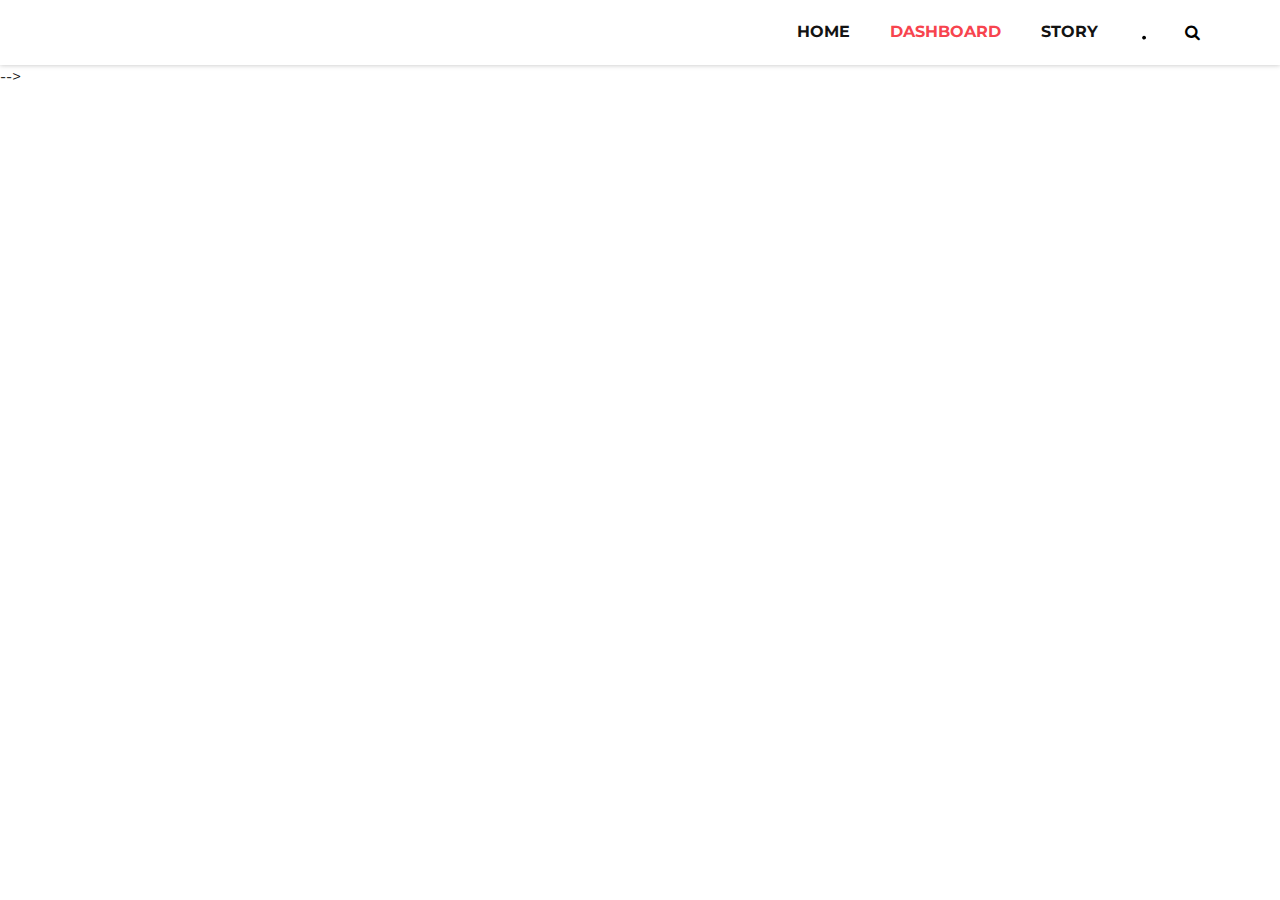
<file: product.html>
<!DOCTYPE html>
<html>
   <head>
      <!-- Basic -->
      <meta charset="utf-8" />
      <meta http-equiv="X-UA-Compatible" content="IE=edge" />
      <!-- Mobile Metas -->
      <meta name="viewport" content="width=device-width, initial-scale=1, shrink-to-fit=no" />
      <!-- Site Metas -->
      <meta name="keywords" content="" />
      <meta name="description" content="" />
      <meta name="author" content="" />
      <!-- <link rel="" href="" type=""> -->
      <title>Famms - Fashion HTML Template</title>
      <!-- bootstrap core css -->
      <link rel="stylesheet" type="text/css" href="css/bootstrap.css" />
      <!-- font awesome style -->
      <link href="css/font-awesome.min.css" rel="stylesheet" />
      <!-- Custom styles for this template -->
      <link href="css/style.css" rel="stylesheet" />
      <!-- responsive style -->
      <link href="css/responsive.css" rel="stylesheet" />
   </head>
   <body class="sub_page">
      <div class="hero_area">
         <!-- header section strats -->
         <header class="header_section">
            <div class="container">
               <nav class="navbar navbar-expand-lg custom_nav-container ">
                  <a class="navbar-brand" href="index.html"></a>
                  <button class="navbar-toggler" type="button" data-toggle="collapse" data-target="#navbarSupportedContent" aria-controls="navbarSupportedContent" aria-expanded="false" aria-label="Toggle navigation">
                  <span class=""> </span>
                  </button>
                  <div class="collapse navbar-collapse" id="navbarSupportedContent">
                     <ul class="navbar-nav">
                        <li class="nav-item">
                           <a class="nav-link" href="index.html">Home <span class="sr-only">(current)</span></a>
                        </li>
                        <li class="nav-item dropdown">
                           <!-- <a class="nav-link dropdown-toggle" href="#" data-toggle="dropdown" role="button" aria-haspopup="true" aria-expanded="true"> <span class="nav-label">Pages <span class="caret"></span></a> -->
                           <ul class="dropdown-menu">
                              <!-- <li><a href="about.html">About</a></li> -->
                              <!-- <li><a href="testimonial.html">Testimonial</a></li> -->
                           </ul>
                        </li>
                        <li class="nav-item active">
                           <a class="nav-link" href="product.html">Dashboard</a>
                        </li>
                        <li class="nav-item">
                           <a class="nav-link" href="blog_list.html">Story</a>
                        </li>
                        <li class="nav-item">
                           <!-- <a class="nav-link" href="contact.html">Story</a> -->
                        </li>
                        <li class="nav-item">
                           <a class="nav-link" href="#">
                              <svg version="1.1" id="Capa_1" xmlns="http://www.w3.org/2000/svg" xmlns:xlink="http://www.w3.org/1999/xlink" x="0px" y="0px" viewBox="0 0 456.029 456.029" style="enable-background:new 0 0 456.029 456.029;" xml:space="preserve">
                                 <!-- <g>
                                    <g>
                                       <path d="M345.6,338.862c-29.184,0-53.248,23.552-53.248,53.248c0,29.184,23.552,53.248,53.248,53.248
                                          c29.184,0,53.248-23.552,53.248-53.248C398.336,362.926,374.784,338.862,345.6,338.862z" />
                                    </g>
                                 </g>
                                 <g>
                                    <g>
                                       <path d="M439.296,84.91c-1.024,0-2.56-0.512-4.096-0.512H112.64l-5.12-34.304C104.448,27.566,84.992,10.67,61.952,10.67H20.48
                                          C9.216,10.67,0,19.886,0,31.15c0,11.264,9.216,20.48,20.48,20.48h41.472c2.56,0,4.608,2.048,5.12,4.608l31.744,216.064
                                          c4.096,27.136,27.648,47.616,55.296,47.616h212.992c26.624,0,49.664-18.944,55.296-45.056l33.28-166.4
                                          C457.728,97.71,450.56,86.958,439.296,84.91z" />
                                    </g>
                                 </g>
                                 <g> -->
                                    <g>
                                       <path d="M215.04,389.55c-1.024-28.16-24.576-50.688-52.736-50.688c-29.696,1.536-52.224,26.112-51.2,55.296
                                          c1.024,28.16,24.064,50.688,52.224,50.688h1.024C193.536,443.31,216.576,418.734,215.04,389.55z" />
                                    </g>
                                 </g>
                                 <g>
                                 </g>
                                 <g>
                                 </g>
                                 <g>
                                 </g>
                                 <g>
                                 </g>
                                 <g>
                                 </g>
                                 <g>
                                 </g>
                                 <g>
                                 </g>
                                 <g>
                                 </g>
                                 <g>
                                 </g>
                                 <g>
                                 </g>
                                 <g>
                                 </g>
                                 <g>
                                 </g>
                                 <g>
                                 </g>
                                 <g>
                                 </g>
                                 <g>
                                 </g>
                              </svg>
                           </a>
                        </li>
                        <form class="form-inline">
                           <button class="btn  my-2 my-sm-0 nav_search-btn" type="submit">
                           <i class="fa fa-search" aria-hidden="true"></i>
                           </button>
                        </form>
                     </ul>
                  </div>
               </nav>
            </div>
         </header>
         <!-- end header section -->
      </div>
      <div class='tableauPlaceholder' id='viz1714135911247' style='position: relative'><noscript><a href='#'><img alt='Dashboard 1 ' src='https:&#47;&#47;public.tableau.com&#47;static&#47;images&#47;ta&#47;tableausyam&#47;Dashboard1&#47;1_rss.png' style='border: none' /></a></noscript><object class='tableauViz'  style='display:none;'><param name='host_url' value='https%3A%2F%2Fpublic.tableau.com%2F' /> <param name='embed_code_version' value='3' /> <param name='site_root' value='' /><param name='name' value='tableausyam&#47;Dashboard1' /><param name='tabs' value='no' /><param name='toolbar' value='yes' /><param name='static_image' value='https:&#47;&#47;public.tableau.com&#47;static&#47;images&#47;ta&#47;tableausyam&#47;Dashboard1&#47;1.png' /> <param name='animate_transition' value='yes' /><param name='display_static_image' value='yes' /><param name='display_spinner' value='yes' /><param name='display_overlay' value='yes' /><param name='display_count' value='yes' /><param name='language' value='en-US' /><param name='filter' value='publish=yes' /></object></div>                <script type='text/javascript'>                    var divElement = document.getElementById('viz1714135911247');                    var vizElement = divElement.getElementsByTagName('object')[0];                    if ( divElement.offsetWidth > 800 ) { vizElement.style.width='100%';vizElement.style.height=(divElement.offsetWidth*0.75)+'px';} else if ( divElement.offsetWidth > 500 ) { vizElement.style.width='100%';vizElement.style.height=(divElement.offsetWidth*0.75)+'px';} else { vizElement.style.width='100%';vizElement.style.height='1327px';}                     var scriptElement = document.createElement('script');                    scriptElement.src = 'https://public.tableau.com/javascripts/api/viz_v1.js';                    vizElement.parentNode.insertBefore(scriptElement, vizElement);                </script>

      <!-- inner page section -->
      <!-- <section class="inner_page_head">
         <div class="container_fuild">
            <div class="row">
               <div class="col-md-12">
                  <div class="full">
                     <h3>Product Grid</h3>
                  </div>
               </div>
            </div>
         </div>
      </section> -->
      <!-- end inner page section -->
      <!-- product section -->
      <!-- <section class="product_section layout_padding">
         <div class="container">
            <div class="heading_container heading_center">
               <h2>
                  Our <span>products</span>
               </h2>
            </div>
            <div class="row">
               <div class="col-sm-6 col-md-4 col-lg-3">
                  <div class="box">
                     <div class="option_container">
                        <div class="options">
                           <a href="" class="option1">
                           Men's Shirt
                           </a>
                           <a href="" class="option2">
                           Buy Now
                           </a>
                        </div>
                     </div>
                     <div class="img-box">
                        <img src="images/p1.png" alt="">
                     </div>
                     <div class="detail-box">
                        <h5>
                           Men's Shirt
                        </h5>
                        <h6>
                           $75
                        </h6>
                     </div>
                  </div>
               </div> -->
               <!-- <div class="col-sm-6 col-md-4 col-lg-3">
                  <div class="box">
                     <div class="option_container">
                        <div class="options">
                           <a href="" class="option1">
                           Add To Cart
                           </a>
                           <a href="" class="option2">
                           Buy Now
                           </a>
                        </div>
                     </div>
                     <div class="img-box">
                        <img src="images/p2.png" alt="">
                     </div>
                     <div class="detail-box">
                        <h5>
                           Men's Shirt
                        </h5>
                        <h6>
                           $80
                        </h6>
                     </div>
                  </div>
               </div>
               <div class="col-sm-6 col-md-4 col-lg-3">
                  <div class="box">
                     <div class="option_container">
                        <div class="options">
                           <a href="" class="option1">
                           Add To Cart
                           </a>
                           <a href="" class="option2">
                           Buy Now
                           </a>
                        </div>
                     </div>
                     <div class="img-box">
                        <img src="images/p3.png" alt="">
                     </div>
                     <div class="detail-box">
                        <h5>
                           Women's Dress
                        </h5>
                        <h6>
                           $68
                        </h6>
                     </div>
                  </div>
               </div>
               <div class="col-sm-6 col-md-4 col-lg-3">
                  <div class="box">
                     <div class="option_container">
                        <div class="options">
                           <a href="" class="option1">
                           Add To Cart
                           </a>
                           <a href="" class="option2">
                           Buy Now
                           </a>
                        </div>
                     </div>
                     <div class="img-box">
                        <img src="images/p4.png" alt="">
                     </div>
                     <div class="detail-box">
                        <h5>
                           Women's Dress
                        </h5>
                        <h6> -->
                           <!-- $70
                        </h6>
                     </div>
                  </div>
               </div>
               <div class="col-sm-6 col-md-4 col-lg-3">
                  <div class="box">
                     <div class="option_container">
                        <div class="options">
                           <a href="" class="option1">
                           Add To Cart
                           </a>
                           <a href="" class="option2">
                           Buy Now
                           </a>
                        </div>
                     </div>
                     <div class="img-box">
                        <img src="images/p5.png" alt="">
                     </div>
                     <div class="detail-box">
                        <h5>
                           Women's Dress
                        </h5>
                        <h6>
                           $75
                        </h6>
                     </div>
                  </div>
               </div>
               <div class="col-sm-6 col-md-4 col-lg-3">
                  <div class="box">
                     <div class="option_container">
                        <div class="options">
                           <a href="" class="option1">
                           Add To Cart
                           </a>
                           <a href="" class="option2">
                           Buy Now
                           </a>
                        </div>
                     </div>
                     <div class="img-box">
                        <img src="images/p6.png" alt="">
                     </div>
                     <div class="detail-box">
                        <h5>
                           Women's Dress
                        </h5>
                        <h6>
                           $58
                        </h6>
                     </div>
                  </div>
               </div>
               <div class="col-sm-6 col-md-4 col-lg-3">
                  <div class="box">
                     <div class="option_container">
                        <div class="options">
                           <a href="" class="option1">
                           Add To Cart
                           </a>
                           <a href="" class="option2">
                           Buy Now
                           </a>
                        </div>
                     </div>
                     <div class="img-box">
                        <img src="images/p7.png" alt="">
                     </div>
                     <div class="detail-box">
                        <h5>
                           Women's Dress
                        </h5>
                        <h6>
                           $80
                        </h6>
                     </div>
                  </div>
               </div>
               <div class="col-sm-6 col-md-4 col-lg-3">
                  <div class="box">
                     <div class="option_container">
                        <div class="options">
                           <a href="" class="option1">
                           Add To Cart
                           </a>
                           <a href="" class="option2">
                           Buy Now
                           </a>
                        </div>
                     </div>
                     <div class="img-box">
                        <img src="images/p8.png" alt="">
                     </div>
                     <div class="detail-box">
                        <h5>
                           Men's Shirt
                        </h5>
                        <h6>
                           $65
                        </h6>
                     </div>
                  </div>
               </div>
               <div class="col-sm-6 col-md-4 col-lg-3">
                  <div class="box">
                     <div class="option_container">
                        <div class="options">
                           <a href="" class="option1">
                           Add To Cart
                           </a>
                           <a href="" class="option2">
                           Buy Now
                           </a>
                        </div>
                     </div>
                     <div class="img-box">
                        <img src="images/p9.png" alt="">
                     </div>
                     <div class="detail-box">
                        <h5>
                           Men's Shirt
                        </h5>
                        <h6>
                           $65
                        </h6>
                     </div>
                  </div>
               </div>
               <div class="col-sm-6 col-md-4 col-lg-3">
                  <div class="box">
                     <div class="option_container">
                        <div class="options">
                           <a href="" class="option1">
                           Add To Cart
                           </a>
                           <a href="" class="option2">
                           Buy Now
                           </a>
                        </div>
                     </div>
                     <div class="img-box">
                        <img src="images/p10.png" alt="">
                     </div>
                     <div class="detail-box">
                        <h5>
                           Men's Shirt
                        </h5>
                        <h6>
                           $65
                        </h6>
                     </div>
                  </div>
               </div>
               <div class="col-sm-6 col-md-4 col-lg-3">
                  <div class="box">
                     <div class="option_container">
                        <div class="options">
                           <a href="" class="option1">
                           Add To Cart
                           </a>
                           <a href="" class="option2">
                           Buy Now
                           </a>
                        </div>
                     </div>
                     <div class="img-box">
                        <img src="images/p11.png" alt="">
                     </div>
                     <div class="detail-box">
                        <h5>
                           Men's Shirt
                        </h5>
                        <h6>
                           $65
                        </h6>
                     </div>
                  </div>
               </div>
               <div class="col-sm-6 col-md-4 col-lg-3">
                  <div class="box">
                     <div class="option_container">
                        <div class="options">
                           <a href="" class="option1">
                           Add To Cart
                           </a>
                           <a href="" class="option2">
                           Buy Now
                           </a>
                        </div>
                     </div> -->
                     <!-- <div class="img-box">
                        <img src="images/p12.png" alt="">
                     </div>
                     <div class="detail-box">
                        <h5>
                           Women's Dress
                        </h5>
                        <h6>
                           $65
                        </h6>
                     </div>
                  </div>
               </div>
            </div>
            <div class="btn-box">
               <a href="">
               View All products
               </a>
            </div>
         </div>
      </section>
      <!-- end product section -->
      <!-- footer section -->
      <!-- <footer class="footer_section">
         <div class="container">
            <div class="row">
               <div class="col-md-4 footer-col">
                  <div class="footer_contact">
                     <h4>
                        Reach at..
                     </h4>
                     <div class="contact_link_box">
                        <a href="">
                        <i class="fa fa-map-marker" aria-hidden="true"></i>
                        <span>
                        Location
                        </span>
                        </a>
                        <a href="">
                        <i class="fa fa-phone" aria-hidden="true"></i>
                        <span>
                        Call +01 1234567890
                        </span>
                        </a>
                        <a href="">
                        <i class="fa fa-envelope" aria-hidden="true"></i>
                        <span>
                        demo@gmail.com
                        </span>
                        </a>
                     </div>
                  </div>
               </div>
               <div class="col-md-4 footer-col">
                  <div class="footer_detail">
                     <a href="index.html" class="footer-logo">
                     Famms
                     </a>
                     <p>
                        Necessary, making this the first true generator on the Internet. It uses a dictionary of over 200 Latin words, combined with -->
                     <!-- </p>
                     <div class="footer_social">
                        <a href="">
                        <i class="fa fa-facebook" aria-hidden="true"></i>
                        </a>
                        <a href="">
                        <i class="fa fa-twitter" aria-hidden="true"></i>
                        </a>
                        <a href="">
                        <i class="fa fa-linkedin" aria-hidden="true"></i>
                        </a>
                        <a href="">
                        <i class="fa fa-instagram" aria-hidden="true"></i>
                        </a>
                        <a href="">
                        <i class="fa fa-pinterest" aria-hidden="true"></i>
                        </a>
                     </div>
                  </div>
               </div> -->
               <!-- <div class="col-md-4 footer-col">
                  <div class="map_container">
                     <div class="map">
                        <div id="googleMap"></div>
                     </div>
                  </div>
               </div>
            </div>
            <div class="footer-info">
               <div class="col-lg-7 mx-auto px-0">
                  <p>
                     &copy; <span id="displayYear"></span> All Rights Reserved By
                     <a href="https://html.design/">Free Html Templates</a><br>
         
                     Distributed By <a href="https://themewagon.com/" target="_blank">ThemeWagon</a>
                  </p>
               </div>
            </div>
         </div>
      </footer> -->
      <!-- footer section -->
      <!-- jQery -->
      <!-- <script src="js/jquery-3.4.1.min.js"></script> -->
      <!-- popper js -->
      <!-- <script src="js/popper.min.js"></script> -->
      <!-- bootstrap js -->
      <!-- <script src="js/bootstrap.js"></script> -->
      <!-- custom js -->
      <!-- <script src="js/custom.js"></script> --> -->
   </body>
</html>
</file>
<file: css/style.css>
@import url('https://fonts.googleapis.com/css2?family=Montserrat:ital,wght@0,100;0,200;0,300;0,400;0,500;0,600;0,700;0,800;0,900;1,100;1,200;1,300;1,400;1,500;1,600;1,700;1,800;1,900&display=swap');

* {
  box-sizing: border-box;
}
body {
  font-family: 'Montserrat', sans-serif;
  color: #0c0c0c;
  background-color: #ffffff;
  overflow-x: hidden;
}

.layout_padding {
  padding: 70px 0;
}

.layout_padding2 {
  padding: 75px 0;
}

.layout_padding2-top {
  padding-top: 75px;
}

.layout_padding2-bottom {
  padding-bottom: 75px;
}

.layout_padding-top {
  padding-top: 90px;
}

.layout_padding-bottom {
  padding-bottom: 90px;
}

h1,
h2 {
  font-family: 'Playfair Display', serif;
}

.heading_container {
  display: -webkit-box;
  display: -ms-flexbox;
  display: flex;
  -webkit-box-orient: vertical;
  -webkit-box-direction: normal;
      -ms-flex-direction: column;
          flex-direction: column;
  -webkit-box-align: start;
      -ms-flex-align: start;
          align-items: flex-start;
}

.heading_container h2 {
    position: relative;
    margin-bottom: 0;
    font-size: 3.5rem;
    font-weight: bold;
}

.heading_container h2::after {
    content: "";
    display: block;
    width: 70px;
    height: 5px;
    background: #f7444e;
    margin: 10px auto 10px;
}

.heading_container h2 span {
  color: #f7444e;
}

.heading_container p {
  margin-top: 10px;
  margin-bottom: 0;
}

.heading_container.heading_center {
  -webkit-box-align: center;
      -ms-flex-align: center;
          align-items: center;
  text-align: center;
}

a,
a:hover,
a:focus {
  text-decoration: none;
}

a:hover,
a:focus {
  color: initial;
}

.btn,
.btn:focus {
  outline: none !important;
  -webkit-box-shadow: none;
          box-shadow: none;
}

/*header section*/
.hero_area {
  position: relative;
  min-height: 100vh;
  display: -webkit-box;
  display: -ms-flexbox;
  display: flex;
  -webkit-box-orient: vertical;
  -webkit-box-direction: normal;
      -ms-flex-direction: column;
          flex-direction: column;
}

.sub_page .hero_area {
  min-height: auto;
  -webkit-box-shadow: 0 0 5px 0 rgba(0, 0, 0, 0.25);
          box-shadow: 0 0 5px 0 rgba(0, 0, 0, 0.25);
}

.header_section {
    padding: 15px 0;
}

.header_section .container-fluid {
  padding-right: 25px;
  padding-left: 25px;
}

.navbar-brand {
  font-family: 'Playfair Display', serif;
}

.navbar-brand span {
  font-weight: bold;
  font-size: 32px;
  color: #000000;
}

.custom_nav-container {
  padding: 0;
}

.custom_nav-container .navbar-nav {
  margin-left: auto;
}

.custom_nav-container .navbar-nav .nav-item .nav-link {
    padding: 5px 20px;
    color: #131313;
    text-align: center;
    text-transform: uppercase;
    border-radius: 5px;
    -webkit-transition: all 0.3s;
    transition: all 0.3s;
    font-weight: 700;
}

.custom_nav-container .navbar-nav .nav-item .nav-link svg {
  width: 17px;
  height: auto;
  fill: #000000;
  margin-bottom: 2px;
}

.custom_nav-container .navbar-nav .nav-item:hover .nav-link, .custom_nav-container .navbar-nav .nav-item.active .nav-link {
  color: #f7444e;
}

.custom_nav-container .navbar-nav .nav-item:hover .nav-link svg, .custom_nav-container .navbar-nav .nav-item.active .nav-link svg {
  fill: #f7444e;
}

.custom_nav-container .nav_search-btn {
  width: 35px;
  height: 35px;
  padding: 0;
  border: none;
  color: #000000;
}

.custom_nav-container .nav_search-btn:hover {
  color: #f7444e;
}

.custom_nav-container .navbar-toggler {
  outline: none;
}

.custom_nav-container .navbar-toggler {
  padding: 0;
  width: 37px;
  height: 42px;
  -webkit-transition: all 0.3s;
  transition: all 0.3s;
}

.custom_nav-container .navbar-toggler span {
  display: block;
  width: 35px;
  height: 4px;
  background-color: #000000;
  margin: 7px 0;
  -webkit-transition: all 0.3s;
  transition: all 0.3s;
  position: relative;
  border-radius: 5px;
  transition: all 0.3s;
}

.custom_nav-container .navbar-toggler span::before, .custom_nav-container .navbar-toggler span::after {
  content: "";
  position: absolute;
  left: 0;
  height: 100%;
  width: 100%;
  background-color: #000000;
  top: -10px;
  border-radius: 5px;
  -webkit-transition: all 0.3s;
  transition: all 0.3s;
}

.custom_nav-container .navbar-toggler span::after {
  top: 10px;
}

.custom_nav-container .navbar-toggler[aria-expanded="true"] {
  -webkit-transform: rotate(360deg);
          transform: rotate(360deg);
}

.custom_nav-container .navbar-toggler[aria-expanded="true"] span {
  -webkit-transform: rotate(45deg);
          transform: rotate(45deg);
}

.custom_nav-container .navbar-toggler[aria-expanded="true"] span::before, .custom_nav-container .navbar-toggler[aria-expanded="true"] span::after {
  -webkit-transform: rotate(90deg);
          transform: rotate(90deg);
  top: 0;
}

/*end header section*/
/* slider section */
.slider_section {
  -webkit-box-flex: 1;
      -ms-flex: 1;
          flex: 1;
  display: -webkit-box;
  display: -ms-flexbox;
  display: flex;
  -webkit-box-align: center;
      -ms-flex-align: center;
          align-items: center;
  position: relative;
  padding: 90px 0 75px 0;
}

.slider_section .row {
  -webkit-box-align: center;
      -ms-flex-align: center;
          align-items: center;
}

.slider_section #customCarousel1 {
  width: 100%;
  position: unset;
}

.slider_section .detail-box h1 {
    font-size: 4.5rem;
    font-weight: bold;
    margin-bottom: 15px;
    color: #002c3e;
    line-height: 70px;
}

.slider_section .detail-box h1 span {
  color: #f7444e;
}

.slider_section .detail-box p {
    font-size: 16px;
    margin-top: 20px;
    margin-bottom: 1.5rem;
}

.slider_section .detail-box a {
    display: inline-block;
    padding: 12px 45px;
    background-color: #f7444e;
    border: 1px solid #f7444e;
    color: #ffffff;
    border-radius: 0;
    -webkit-transition: all 0.3s;
    transition: all 0.3s;
    margin-top: 10px;
    font-weight: 700;
}

.slider_section .detail-box a:hover {
  background-color: transparent;
  color: #f7444e;
}

.slider_section .img-box img {
  width: 100%;
}

.slider_section .carousel-indicators {
  position: unset;
  margin: 0;
  margin-top: 45px;
  -webkit-box-pack: start;
      -ms-flex-pack: start;
          justify-content: flex-start;
  -webkit-box-align: center;
      -ms-flex-align: center;
          align-items: center;
}

.slider_section .carousel-indicators li {
  background-color: #ffffff;
  width: 12px;
  height: 12px;
  border-radius: 100%;
  opacity: 1;
}

.slider_section .carousel-indicators li.active {
  width: 20px;
  height: 20px;
  background-color: #f7444e;
}

.slider_bg_box {
  position: absolute;
  top: 0;
  left: 0;
  width: 100%;
  height: 100%;
  z-index: -1;
}

.slider_bg_box img {
  width: 100%;
  height: 100%;
  -o-object-fit: cover;
     object-fit: cover;
  -o-object-position: top right;
     object-position: top right;
}

.product_section .heading_container {
  margin-bottom: 20px;
}

.product_section .box {
    position: relative;
    margin-top: 25px;
    padding: 35px 35px;
    background-color: #f7f8f9;
    -webkit-transition: all .3s;
    transition: all .3s;
    overflow: hidden;
    box-shadow: 5px 5px 5px -5px rgba(0,0,0,.2);
    border: solid #fff 10px;
}

.product_section .box .img-box {
  display: -webkit-box;
  display: -ms-flexbox;
  display: flex;
  -webkit-box-pack: center;
      -ms-flex-pack: center;
          justify-content: center;
  -webkit-box-align: center;
      -ms-flex-align: center;
          align-items: center;
  height: 215px;
}

.product_section .box .img-box img {
  max-width: 100%;
  max-height: 160px;
  -webkit-transition: all .3s;
  transition: all .3s;
}

.product_section .box .detail-box {
  text-align: center;
  display: -webkit-box;
  display: -ms-flexbox;
  display: flex;
  -webkit-box-pack: justify;
      -ms-flex-pack: justify;
          justify-content: space-between;
}

.product_section .box .detail-box h5 {
  font-size: 18px;
  margin-top: 10px;
}

.product_section .box .detail-box h6 {
  margin-top: 10px;
  color: #002c3e;
  font-weight: 600;
}

.product_section .box:hover img {
  -webkit-transform: scale(1.1);
          transform: scale(1.1);
}

.product_section .box:hover .option_container {
  opacity: 1;
  visibility: visible;
  -webkit-transform: translateY(0);
          transform: translateY(0);
}
.arrival_section {
    background-color: #d4ced0;
}
.product_section .option_container {
  position: absolute;
  top: 0;
  left: 0;
  width: 100%;
  height: 100%;
  display: -webkit-box;
  display: -ms-flexbox;
  display: flex;
  -webkit-box-pack: center;
      -ms-flex-pack: center;
          justify-content: center;
  -webkit-box-align: center;
      -ms-flex-align: center;
          align-items: center;
  background-color: rgba(255, 255, 255, 0.6);
  z-index: 3;
  opacity: 0;
  visibility: hidden;
  -webkit-transition: all .2s;
  transition: all .2s;
  -webkit-transform: translateY(100%);
          transform: translateY(100%);
}

.product_section .options {
  display: -webkit-box;
  display: -ms-flexbox;
  display: flex;
  -webkit-box-orient: vertical;
  -webkit-box-direction: normal;
      -ms-flex-direction: column;
          flex-direction: column;
  -webkit-box-align: center;
      -ms-flex-align: center;
          align-items: center;
}

.product_section .options a {
  display: inline-block;
  padding: 8px 15px;
  border-radius: 30px;
  width: 165px;
  text-align: center;
  -webkit-transition: all .3s;
  transition: all .3s;
  margin: 5px 0;
}

.product_section .options .option1 {
  background-color: #f7444e;
  border: 1px solid #f7444e;
  color: #ffffff;
}

.product_section .options .option1:hover {
  background-color: transparent;
  color: #f7444e;
}

.product_section .options .option2 {
  background-color: #000000;
  border: 1px solid #000000;
  color: #ffffff;
}

.product_section .options .option2:hover {
  background-color: transparent;
  color: #000000;
}

.product_section .btn-box {
  display: -webkit-box;
  display: -ms-flexbox;
  display: flex;
  -webkit-box-pack: center;
      -ms-flex-pack: center;
          justify-content: center;
  margin-top: 45px;
}

.product_section .btn-box a {
  display: inline-block;
  padding: 10px 40px;
  background-color: #f7444e;
  border: 1px solid #f7444e;
  color: #ffffff;
  border-radius: 0;
  -webkit-transition: all 0.3s;
  transition: all 0.3s;
}

.product_section .btn-box a:hover {
  background-color: transparent;
  color: #f7444e;
}

.arrival_section .heading_container {
  color: #002c3e;
  margin-bottom: 10px;
}

.arrival_section .box {
  padding: 120px 45px;
  position: relative;
}

.arrival_section .arrival_bg_box {
    position: absolute;
    top: 0;
    left: 0;
    width: 100%;
    height: 100%;
    z-index: 3;
}

.arrival_section .arrival_bg_box img {
    width: 50%;
    height: 100%;
    -o-object-fit: cover;
    object-fit: cover;
    -o-object-position: top left;
    object-position: top left;
}

.arrival_section a {
  display: inline-block;
  padding: 10px 45px;
  background-color: #f7444e;
  border: 1px solid #f7444e;
  color: #ffffff;
  border-radius: 0;
  -webkit-transition: all 0.3s;
  transition: all 0.3s;
}

.arrival_section a:hover {
  background-color: transparent;
  color: #f7444e;
}

.why_section .box {
    text-align: center;
    margin-top: 45px;
    background-color: #002c3e;
    padding: 45px 50px;
    border-radius: 5px;
    color: #ffffff;
}

.detail-box h5 {
    font-size: 21px;
    font-weight: 700;
}

.remove_line_bt h2::after {
    display: none;
}

.why_section .box .img-box {
  margin-bottom: 15px;
}

.why_section .box .img-box svg {
  width: 55px;
  height: auto;
  fill: #ffffff;
}

.subscribe_section {
  text-align: center;
}

.subscribe_section .box {
  background-color: #d4ced0;
  padding: 75px 45px;
}

.subscribe_section .subscribe_form .heading_container {
  -webkit-box-pack: center;
      -ms-flex-pack: center;
          justify-content: center;
  color: #002c3e;
}

.subscribe_section .subscribe_form .heading_container h2 {
  padding: 0 25px;
}

.subscribe_section .subscribe_form form {
  display: -webkit-box;
  display: -ms-flexbox;
  display: flex;
  -webkit-box-orient: vertical;
  -webkit-box-direction: normal;
      -ms-flex-direction: column;
          flex-direction: column;
  -webkit-box-align: center;
      -ms-flex-align: center;
          align-items: center;
}

.subscribe_section .subscribe_form form input {
    width: 100%;
    height: 60px;
    border: none;
    border-radius: 90px;
    outline: none;
    padding: 5px 25px;
    background-color: #ffffff;
    margin-top: 15px;
    text-align: left;
}

.subscribe_section .subscribe_form form input::-webkit-input-placeholder {
  color: #171620;
}

.subscribe_section .subscribe_form form input:-ms-input-placeholder {
  color: #171620;
}

.subscribe_section .subscribe_form form input::-ms-input-placeholder {
  color: #171620;
}

.subscribe_section .subscribe_form form input::placeholder {
  color: #171620;
}

.subscribe_section .subscribe_form form button {
  display: inline-block;
  padding: 10px 45px;
  background-color: #f7444e;
  border: 1px solid #f7444e;
  color: #ffffff;
  border-radius: 35px;
  -webkit-transition: all 0.3s;
  transition: all 0.3s;
  text-transform: uppercase;
  margin-top: 35px;
  font-weight: 600;
  width: 100%;
  max-width: 285px;
}

.subscribe_section .subscribe_form form button:hover {
  background-color: transparent;
  color: #f7444e;
}

.client_section .box {
  display: -webkit-box;
  display: -ms-flexbox;
  display: flex;
  -webkit-box-orient: vertical;
  -webkit-box-direction: normal;
      -ms-flex-direction: column;
          flex-direction: column;
  -webkit-box-align: center;
      -ms-flex-align: center;
          align-items: center;
  text-align: center;
  margin-top: 55px;
}

.client_section .box .img_container {
    width: auto;
    height: auto;
    border-radius: 100%;
    display: -webkit-box;
    display: -ms-flexbox;
    display: flex;
    -webkit-box-pack: end;
    -ms-flex-pack: end;
    justify-content: flex-end;
    -webkit-box-align: center;
    -ms-flex-align: center;
    align-items: center;
    background-color: transparent;
}

.client_section .box .img_container .img-box {
    width: auto;
    height: auto;
    border-radius: 100%;
    display: -webkit-box;
    display: -ms-flexbox;
    display: flex;
    -webkit-box-pack: center;
    -ms-flex-pack: center;
    justify-content: center;
    -webkit-box-align: center;
    -ms-flex-align: center;
    align-items: center;
    background-color: #ffffff;
    margin-right: -1px;
}

.client_section .box .img_container .img-box .img_box-inner {
  width: 150px;
  height: 150px;
  border-radius: 100%;
  display: -webkit-box;
  display: -ms-flexbox;
  display: flex;
  -webkit-box-pack: center;
      -ms-flex-pack: center;
          justify-content: center;
  -webkit-box-align: center;
      -ms-flex-align: center;
          align-items: center;
  overflow: hidden;
}

.client_section .box .img_container .img-box .img_box-inner img {
  width: 100%;
}

.client_section .box .detail-box {
  margin-top: 25px;
}

.client_section .box .detail-box h5 {
  font-size: 20px;
  font-weight: 600;
}

.client_section .box .detail-box h6 {
  font-size: 15px;
  color: #999998;
}

.client_section .carousel-control-prev,
.client_section .carousel-control-next {
  top: 43%;
  -webkit-transform: translateY(-50%);
          transform: translateY(-50%);
  opacity: 1;
  width: auto;
  margin: 0 5px;
  width: 50px;
  height: 50px;
  opacity: 1;
  color: #ffffff;
  background-color: #f7444e;
  border-radius: 100%;
}

.client_section .carousel-control-prev:hover,
.client_section .carousel-control-next:hover {
  background-color: #212121;
}

.client_section .carousel-control-prev {
  left: 25%;
}

.client_section .carousel-control-next {
  right: 25%;
}

/* footer section*/
.footer_section {
  background-color: #002c3e;
  color: #ffffff;
  padding-top: 70px;
}

.footer_section {
    color: #ffffff;
    text-align: left;
}

.footer_section h4 {
  font-size: 28px;
}

.footer_section h4,
.footer_section .footer-logo {
  font-weight: 600;
  margin-bottom: 20px;
  font-family: 'Playfair Display', serif;
  text-align: left;
}

.footer_section .footer-col {
  margin-bottom: 30px;
}

.footer_section .footer_contact .contact_link_box {
  display: -webkit-box;
  display: -ms-flexbox;
  display: flex;
  -webkit-box-orient: vertical;
  -webkit-box-direction: normal;
      -ms-flex-direction: column;
          flex-direction: column;
}

.footer_section .footer_contact .contact_link_box a {
    margin: 10px 0;
    color: #ffffff;
}

.footer_section .footer_contact .contact_link_box a i {
  margin-right: 5px;
}

.footer_section .footer_contact .contact_link_box a:hover {
  color: #f7444e;
}

.footer_section .footer-logo {
  display: block;
  font-weight: bold;
  font-size: 32px;
  color: #ffffff;
}

.footer_section .footer_social {
    display: -webkit-box;
    display: -ms-flexbox;
    display: flex;
    -webkit-box-pack: left;
    -ms-flex-pack: center;
    justify-content: left;
    margin-top: 25px;
    margin-bottom: 10px;
}

.footer_section .footer_social a {
  display: -webkit-box;
  display: -ms-flexbox;
  display: flex;
  -webkit-box-pack: center;
      -ms-flex-pack: center;
          justify-content: center;
  -webkit-box-align: center;
      -ms-flex-align: center;
          align-items: center;
  color: #002c3e;
  width: 30px;
  height: 30px;
  border-radius: 100%;
  background-color: #ffffff;
  border-radius: 100%;
  margin: 0 2.5px;
  font-size: 18px;
}

.footer_section .footer_social a:hover {
  color: #f7444e;
}

.footer_section .map_container {
  width: 100%;
  height: 175px;
  overflow: hidden;
  display: -webkit-box;
  display: -ms-flexbox;
  display: flex;
  -webkit-box-align: stretch;
      -ms-flex-align: stretch;
          align-items: stretch;
}

.footer_section .map_container .map {
  height: 100%;
  -webkit-box-flex: 1;
      -ms-flex: 1;
          flex: 1;
}

.footer_section .map_container .map #googleMap {
  height: 100%;
}

.footer_section .footer-info {
  text-align: center;
  margin-top: 25px;
}

.footer_section .footer-info p {
    color: #ffffff;
    margin: 0;
    padding: 20px 0;
    border-top: 1px solid rgba(255,255,255,0.2);
}

.footer_section .footer-info p a {
  color: inherit;
}
/*# sourceMappingURL=style.css.map */

.heading_container.heading_center h3 {
    position: relative;
    margin-bottom: 15px;
    font-size: 2.5rem;
    font-weight: bold;
    font-family: 'Playfair Display', serif;
}

li.nav-item ul {
    background: #fff;
    border: solid #000 2px;
    border-radius: 0;
    padding: 10px 20px;
    margin-left: 10px;
    margin-top: 10px;
    box-shadow: 4px 4px 0px 0 #000;
    width: 190px;
}

li.nav-item ul li {
    float: left;
    width: 100%;
    margin: 6px 0;
}

li.nav-item ul li a {
    color: #212529;
    font-size: 16px;
    font-weight: 500;
    letter-spacing: 0.2px;
    margin-top: 10px;
    transition: ease all 0.5s;
}

li.nav-item ul li a:hover, li.nav-item ul li a:focus {
    color: #f7444e;
}

.inner_page_head {
    background: #f7444e;
    text-align: center;
    color: #fff;
    padding-top: 50px;
    padding-bottom: 40px;
}

.inner_page_head h3 {
    font-size: 42px;
    font-weight: 800;
}

/** footer **/

footer {
    background: #f8f8f8;
    padding: 90px 0 70px;
}

.logo_footer {
    margin-bottom: 30px;
}

.information_f p {
    margin-bottom: 1.2rem;
    line-height: 25px;
    font-size: 15px;
}

.widget_menu h3 {
    font-size: 18px;
    font-weight: 700;
    text-transform: uppercase;
    letter-spacing: 0.2px;
    margin-bottom: 25px;
}

.widget_menu ul {
    list-style: none;
    padding: 0;
    margin: 0;
}

.widget_menu ul li {
    float: left;
    width: 100%;
}

.widget_menu ul li a {
    font-size: 15px;
    color: #000;
    margin-bottom: 0;
    float: left;
    width: 100%;
    margin-top: 5px;
}

.field {
    display: flex;
}

.widget_menu {
    float: left;
    width: 100%;
}

div.form_sub .field input[type="email"], div.form_sub .field input[type="email"]:hover, div.form_sub .field input[type="email"]:focus {
    padding: 10px 110px 10px 15px;
    border-radius: 0;
    border: solid #ccc 1px;
    font-size: 14px;
    position: relative;
    box-shadow: none;
    width: 100%;
    height: 48px;
}

.form_sub {
    position: relative;
}

.form_sub input[type="email"] + input[type="submit"] {
    position: absolute;
    right: 0;
    background: #f7444e;
    color: #fff;
    border: none;
    top: 0px;
    font-size: 14px;
    height: 48px;
    font-weight: 600;
    padding: 0 15px;
}

form input {
    background: #fff;
    border: solid #ccc 1px;
    padding: 15px 15px;
    width: 100%;
    font-size: 14px;
    margin-bottom: 20px;
    text-transform: capitalize;
    line-height: normal;
}

form textarea {
    background: #fff;
    border: solid #ccc 1px;
    padding: 15px 15px;
    width: 100%;
    min-height: 150px;
    font-size: 14px;
    margin-bottom: 20px;
    text-transform: capitalize;
    line-height: normal;
}

form input[type="submit"] {
    border: none;
    padding: 15px 45px;
    width: auto;
    font-size: 16px;
    text-transform: capitalize;
    line-height: normal;
    margin: 0 auto;
    display: flex;
    background: #333;
    color: #fff;
    font-weight: 600;
    transition: ease all 0.1s;
}

form input[type="submit"]:hover,
form input[type="submit"]:focus {
    background: #f7444e;
    color: #fff;
}

/** cpy **/

.cpy_ {
    background: #222;
    text-align: center;
    padding: 20px 0;
}

.cpy_ p {
    margin: 0;
    color: #fff;
    font-size: 15px;
    font-weight: 400;
}

.cpy_ p a {
    margin: 0;
    color: #f7444e;
    font-size: 15px;
    font-weight: 400;
}

http://kute-themes.com/html/boutique/html/index.html
https://template.hasthemes.com/noraure/noraure/index.html
https://preview.hasthemes.com/xoss-preview/xoss/index.html
</file>
<file: css/responsive.css>
@media (max-width: 1300px) {}

@media (max-width: 1120px) {}

@media (max-width: 992px) {
  .hero_area {
    min-height: auto;
  }

  .custom_nav-container .navbar-nav {
    padding-top: 15px;
    align-items: center;
  }


  .custom_nav-container .navbar-nav .nav-item .nav-link {
    padding: 5px 25px;
    margin: 5px 0;
  }

  .slider_section .carousel-indicators {
    margin-top: 45px;
  }

  .client_section .carousel-control-prev {
    left: 15%;
  }

  .client_section .carousel-control-next {
    right: 15%;
  }

}

@media (max-width: 767px) {

  .slider_bg_box img {
    -o-object-position: top center;
    object-position: top center;
  }

  .arrival_section .arrival_bg_box img {
    -o-object-position: top right;
    object-position: top right;
  }

  .client_section .carousel-control-prev {
    left: 5%;
  }

  .client_section .carousel-control-next {
    right: 5%;
  }

  .slider_section .detail-box,
  .about_section .detail-box {
    margin-bottom: 45px;
  }

  .about_section .row {
    flex-direction: column-reverse;
  }

  .subscribe_section .box,
  .arrival_section .box {
    padding: 75px 25px;
  }

  .subscribe_section .subscribe_form form button {
    margin-top: 15px;
  }
}

@media (max-width: 576px) {
  .heading_container h2 {
    font-size: 2.2rem;
  }
}

@media (max-width: 480px) {
  .heading_container h2 {
    font-size: 2rem;
  }

  .carousel_btn_box {
    display: flex;
    justify-content: center;
    margin-top: 25px;
  }

  .client_section .carousel-control-prev,
  .client_section .carousel-control-next {
    position: unset;
    transform: none;
  }
}

@media (max-width: 420px) {}

@media (max-width: 376px) {
  .slider_section .detail-box h1 {
    font-size: 3rem;
  }
}

@media (min-width: 1200px) {
  .container {
    max-width: 1170px;
  }
}
</file>
